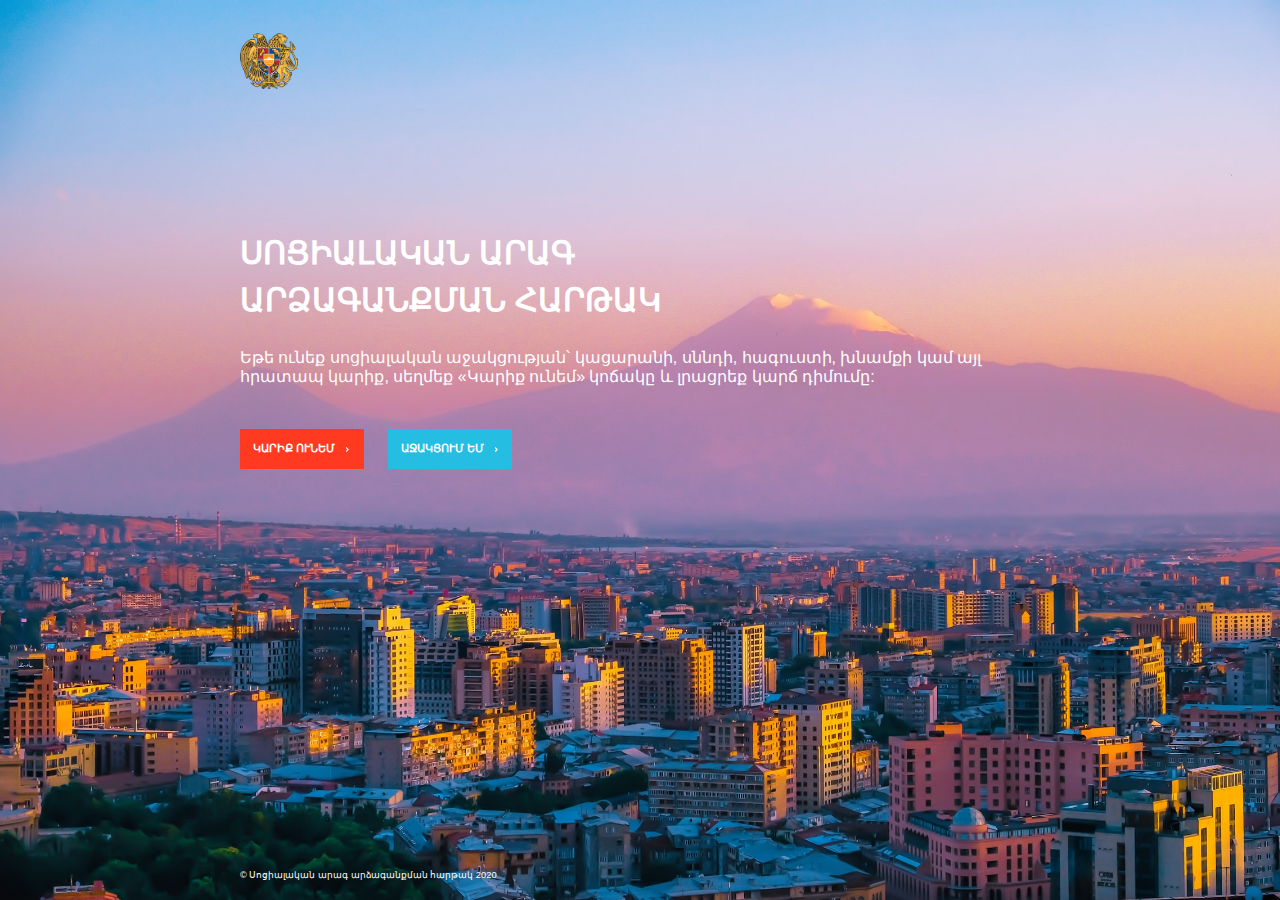
<file: pages/index.html>
<!DOCTYPE html>
<html lang="en">
<head>
    <meta charset="UTF-8">
    <meta name="viewport" content="width=device-width, initial-scale=1.0">
    <link rel="stylesheet" href="../styles/style.css">
    <link rel="stylesheet" href="../styles/media.css">
    <title>Document</title>
</head>
<body>


    <div class="HomeAllWrapper">
        <div class="container">
            <header>
                <img src="../images/Logo.png">
            </header>
            <div class="content">
                <h1><b>Սոցիալական արագ <br> արձագանքման հարթակ</b></h1>
                <p>Եթե ունեք սոցիալական աջակցության՝ կացարանի, սննդի, հագուստի, խնամքի կամ այլ հրատապ կարիք, սեղմեք «Կարիք ունեմ» կոճակը և լրացրեք կարճ դիմումը:</p>

                <div class="btns">
                    <a href="../pages/kariq.html">
                        <button class="kariq">
                            <b>Կարիք ունեմ</b>
                            <svg version="1.1" id="Capa_1" xmlns="http://www.w3.org/2000/svg" xmlns:xlink="http://www.w3.org/1999/xlink" x="0px" y="0px"
                                    viewBox="0 0 480 480" style="enable-background:new 0 0 480 480;" xml:space="preserve">
                                <g>
                                    <g>
                                        <path d="M363.324,228.672l-224-224c-4.608-4.576-11.424-5.92-17.44-3.456C115.9,3.68,111.996,9.536,111.996,16v118.08
                                            c0,4.384,1.824,8.608,4.992,11.616L216.7,240l-99.712,94.272c-3.168,3.04-4.992,7.232-4.992,11.648V464
                                            c0,6.464,3.904,12.32,9.888,14.784c1.984,0.8,4.064,1.216,6.112,1.216c4.16,0,8.256-1.632,11.328-4.672l224-224
                                            C369.564,245.056,369.564,234.944,363.324,228.672z"/>
                                    </g>
                                </g>
                                <g>
                                </g>
                                <g>
                                </g>
                                <g>
                                </g>
                                <g>
                                </g>
                                <g>
                                </g>
                                <g>
                                </g>
                                <g>
                                </g>
                                <g>
                                </g>
                                <g>
                                </g>
                                <g>
                                </g>
                                <g>
                                </g>
                                <g>
                                </g>
                                <g>
                                </g>
                                <g>
                                </g>
                                <g>
                                </g>
                            </svg>
                        </button>
                    </a>
    
                    <a href="../pages/ajakcum.html">
                        <button class="ajakc">
                            <b>Աջակցում եմ</b>
                            <svg version="1.1" id="Capa_1" xmlns="http://www.w3.org/2000/svg" xmlns:xlink="http://www.w3.org/1999/xlink" x="0px" y="0px"
                                viewBox="0 0 480 480" style="enable-background:new 0 0 480 480;" xml:space="preserve">
                            <g>
                                <g>
                                    <path d="M363.324,228.672l-224-224c-4.608-4.576-11.424-5.92-17.44-3.456C115.9,3.68,111.996,9.536,111.996,16v118.08
                                        c0,4.384,1.824,8.608,4.992,11.616L216.7,240l-99.712,94.272c-3.168,3.04-4.992,7.232-4.992,11.648V464
                                        c0,6.464,3.904,12.32,9.888,14.784c1.984,0.8,4.064,1.216,6.112,1.216c4.16,0,8.256-1.632,11.328-4.672l224-224
                                        C369.564,245.056,369.564,234.944,363.324,228.672z"/>
                                </g>
                            </g>
                            <g>
                            </g>
                            <g>
                            </g>
                            <g>
                            </g>
                            <g>
                            </g>
                            <g>
                            </g>
                            <g>
                            </g>
                            <g>
                            </g>
                            <g>
                            </g>
                            <g>
                            </g>
                            <g>
                            </g>
                            <g>
                            </g>
                            <g>
                            </g>
                            <g>
                            </g>
                            <g>
                            </g>
                            <g>
                            </g>
                            </svg>
                        </button>
                    </a>
                </div>

            </div>

            <footer>
                <p>© Սոցիալական արագ արձագանքման հարթակ 2020</p>
            </footer>
            
        </div>
    </div>

    
    <script src="../scripts/script.js"></script>
</body>
</html>
</file>
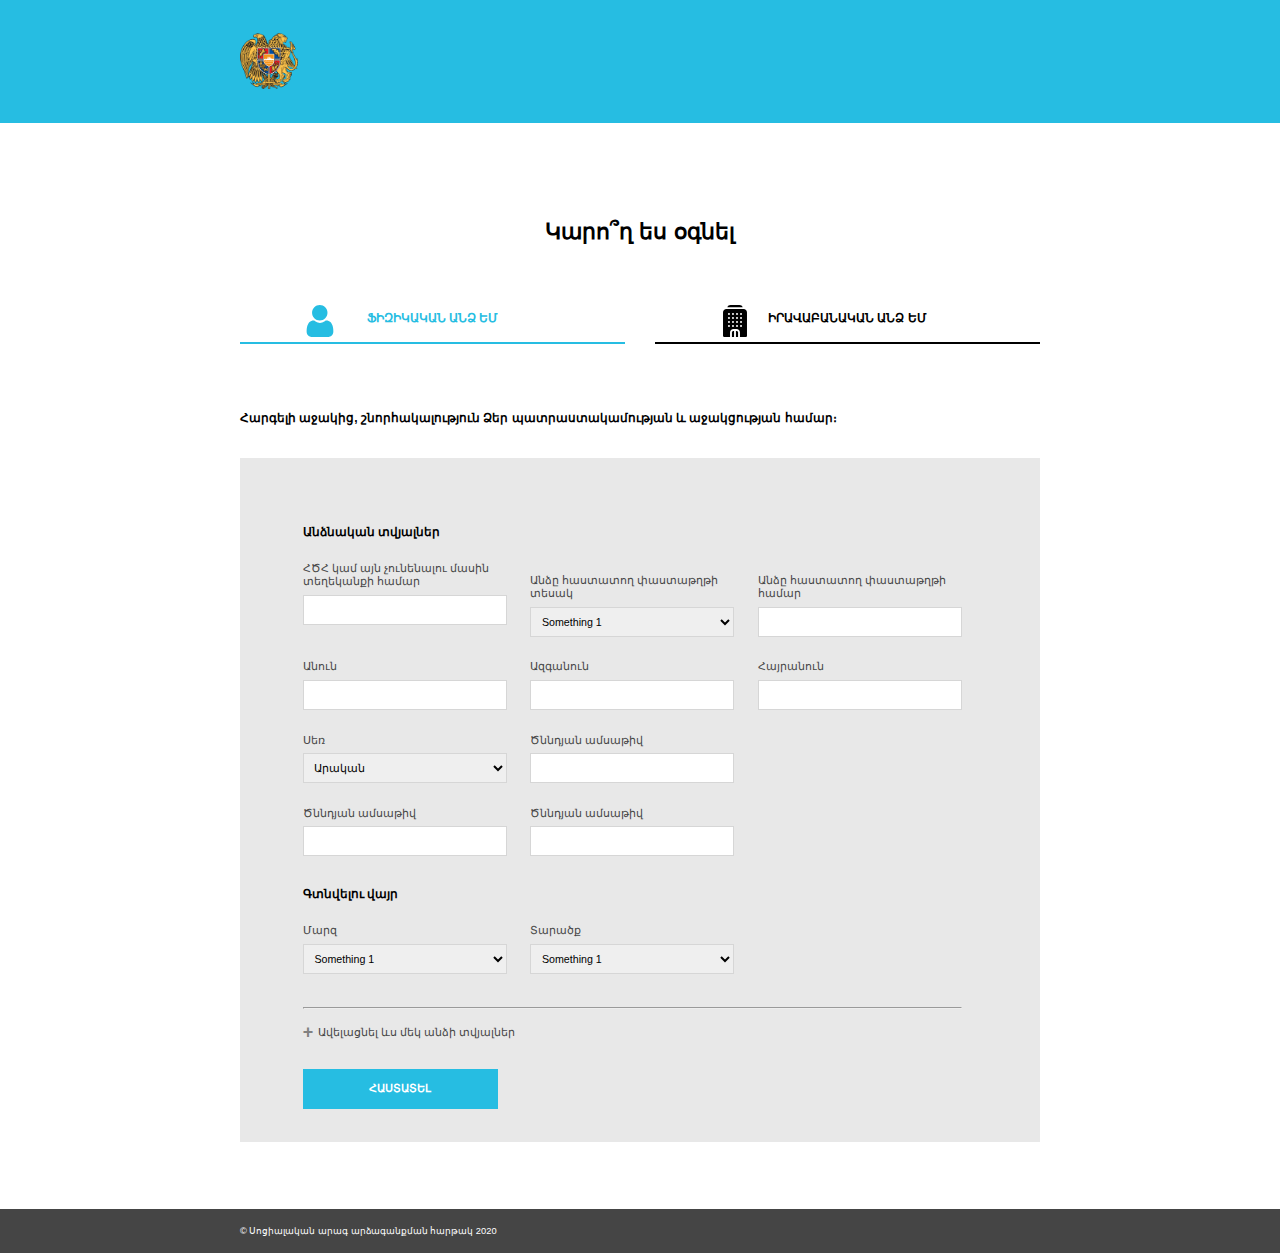
<file: pages/ajakcum.html>
<!DOCTYPE html>
<html lang="en">
<head>
    <meta charset="UTF-8">
    <meta name="viewport" content="width=device-width, initial-scale=1.0">
    <link rel="stylesheet" href="../styles/style.css">
    <link rel="stylesheet" href="../styles/media.css">
    <title>Document</title>
</head>
<body>
    
    <div class="kariqAllWrapper ajakcAllWrapper sameFooter">
        <header>
            <div class="container">
                <a href="../pages/index.html"><img src="../images/Logo.png"></a>
            </div>
        </header>

        <div class="form">
            <div class="container">
                <h1><b>Կարո՞ղ ես օգնել</b></h1>
                
                <div class="tabs">

                    <div class="tabs-header" onclick="fTabs(event)">
                        <div class="tab-h active" data-tab="0">
                            <div class="card">
                                <svg viewBox="-42 0 512 512.002" xmlns="http://www.w3.org/2000/svg">
                                    <path d="m210.351562 246.632812c33.882813 0 63.222657-12.152343 87.195313-36.128906 23.972656-23.972656 36.125-53.304687 36.125-87.191406 0-33.875-12.152344-63.210938-36.128906-87.191406-23.976563-23.96875-53.3125-36.121094-87.191407-36.121094-33.886718 0-63.21875 12.152344-87.191406 36.125s-36.128906 53.308594-36.128906 87.1875c0 33.886719 12.15625 63.222656 36.132812 87.195312 23.976563 23.96875 53.3125 36.125 87.1875 36.125zm0 0"/><path d="m426.128906 393.703125c-.691406-9.976563-2.089844-20.859375-4.148437-32.351563-2.078125-11.578124-4.753907-22.523437-7.957031-32.527343-3.308594-10.339844-7.808594-20.550781-13.371094-30.335938-5.773438-10.15625-12.554688-19-20.164063-26.277343-7.957031-7.613282-17.699219-13.734376-28.964843-18.199219-11.226563-4.441407-23.667969-6.691407-36.976563-6.691407-5.226563 0-10.28125 2.144532-20.042969 8.5-6.007812 3.917969-13.035156 8.449219-20.878906 13.460938-6.707031 4.273438-15.792969 8.277344-27.015625 11.902344-10.949219 3.542968-22.066406 5.339844-33.039063 5.339844-10.972656 0-22.085937-1.796876-33.046874-5.339844-11.210938-3.621094-20.296876-7.625-26.996094-11.898438-7.769532-4.964844-14.800782-9.496094-20.898438-13.46875-9.75-6.355468-14.808594-8.5-20.035156-8.5-13.3125 0-25.75 2.253906-36.972656 6.699219-11.257813 4.457031-21.003906 10.578125-28.96875 18.199219-7.605469 7.28125-14.390625 16.121094-20.15625 26.273437-5.558594 9.785157-10.058594 19.992188-13.371094 30.339844-3.199219 10.003906-5.875 20.945313-7.953125 32.523437-2.058594 11.476563-3.457031 22.363282-4.148437 32.363282-.679688 9.796875-1.023438 19.964844-1.023438 30.234375 0 26.726562 8.496094 48.363281 25.25 64.320312 16.546875 15.746094 38.441406 23.734375 65.066406 23.734375h246.53125c26.625 0 48.511719-7.984375 65.0625-23.734375 16.757813-15.945312 25.253906-37.585937 25.253906-64.324219-.003906-10.316406-.351562-20.492187-1.035156-30.242187zm0 0"/>
                                </svg>
                            </div>
                            Ֆիզիկական անձ եմ
                            <div class="line"></div>
                        </div>

                        <div class="tab-h" data-tab="1">
                            <div class="card">
                                <svg id="Capa_1" enable-background="new 0 0 512 512" height="512" viewBox="0 0 512 512" width="512" xmlns="http://www.w3.org/2000/svg"><path d="m328.302 0h-144.602c-23.023 0-42.787 14.183-51.041 34.267h246.686c-8.254-20.084-28.02-34.267-51.043-34.267z"/><path d="m392.567 64.267h-273.132c-30.42 0-55.168 24.748-55.168 55.167v377.566c0 8.284 6.717 15 15 15h97.467v-71.233c0-30.419 24.748-55.167 55.168-55.167h48.199c30.42 0 55.166 24.748 55.166 55.167v71.233h97.467c8.285 0 15-6.716 15-15v-377.566c-.001-30.419-24.747-55.167-55.167-55.167zm-222.359 282.673c-2.789 2.79-6.658 4.391-10.609 4.391-3.939 0-7.811-1.601-10.6-4.391-2.801-2.79-4.4-6.66-4.4-10.609 0-3.941 1.6-7.811 4.4-10.601 2.789-2.79 6.65-4.399 10.6-4.399 3.951 0 7.82 1.609 10.609 4.399 2.791 2.79 4.391 6.65 4.391 10.601 0 3.948-1.6 7.818-4.391 10.609zm0-64.27c-2.789 2.8-6.658 4.399-10.609 4.399-3.939 0-7.811-1.6-10.6-4.399-2.801-2.79-4.4-6.66-4.4-10.601 0-3.949 1.6-7.819 4.4-10.609 2.789-2.79 6.65-4.391 10.6-4.391 3.951 0 7.82 1.601 10.609 4.391 2.791 2.79 4.391 6.66 4.391 10.609 0 3.941-1.6 7.811-4.391 10.601zm0-64.261c-2.799 2.79-6.658 4.391-10.609 4.391-3.939 0-7.811-1.601-10.6-4.391-2.801-2.789-4.4-6.659-4.4-10.609s1.6-7.82 4.4-10.61c2.789-2.79 6.66-4.39 10.6-4.39 3.951 0 7.811 1.6 10.609 4.39 2.791 2.79 4.391 6.66 4.391 10.61s-1.6 7.82-4.391 10.609zm0-64.269c-2.789 2.79-6.658 4.39-10.609 4.39-3.939 0-7.811-1.6-10.609-4.39-2.791-2.79-4.391-6.66-4.391-10.61 0-3.949 1.6-7.81 4.391-10.6 2.799-2.8 6.66-4.4 10.609-4.4 3.951 0 7.82 1.601 10.609 4.4 2.791 2.79 4.391 6.65 4.391 10.6s-1.6 7.82-4.391 10.61zm64.262 192.8c-2.791 2.79-6.66 4.391-10.602 4.391-3.949 0-7.818-1.601-10.609-4.391-2.789-2.79-4.391-6.66-4.391-10.609 0-3.95 1.602-7.811 4.391-10.601 2.791-2.79 6.66-4.399 10.609-4.399 3.951 0 7.811 1.609 10.602 4.399 2.799 2.79 4.398 6.65 4.398 10.601 0 3.948-1.599 7.818-4.398 10.609zm.01-64.27c-2.801 2.8-6.66 4.399-10.611 4.399-3.949 0-7.809-1.6-10.609-4.399-2.789-2.79-4.391-6.66-4.391-10.601 0-3.949 1.602-7.819 4.391-10.609 2.801-2.79 6.66-4.391 10.609-4.391 3.951 0 7.811 1.601 10.611 4.391 2.789 2.79 4.389 6.66 4.389 10.609-.001 3.951-1.6 7.811-4.389 10.601zm0-64.261c-2.801 2.79-6.66 4.391-10.611 4.391-3.949 0-7.809-1.601-10.609-4.391-2.789-2.789-4.391-6.659-4.391-10.609s1.602-7.82 4.391-10.61c2.801-2.79 6.66-4.39 10.609-4.39 3.941 0 7.811 1.6 10.611 4.39 2.789 2.79 4.389 6.66 4.389 10.61-.001 3.95-1.6 7.82-4.389 10.609zm0-64.269c-2.801 2.79-6.66 4.39-10.611 4.39-3.949 0-7.818-1.6-10.609-4.39-2.789-2.79-4.391-6.66-4.391-10.61 0-3.949 1.602-7.81 4.391-10.6 2.791-2.8 6.66-4.4 10.609-4.4 3.951 0 7.82 1.601 10.611 4.4 2.789 2.79 4.389 6.66 4.389 10.6-.001 3.95-1.6 7.81-4.389 10.61zm64.259 192.8c-2.791 2.79-6.66 4.391-10.611 4.391-3.939 0-7.809-1.601-10.6-4.391-2.789-2.79-4.389-6.66-4.389-10.609 0-3.95 1.6-7.811 4.389-10.601 2.791-2.79 6.66-4.399 10.6-4.399 3.951 0 7.82 1.609 10.611 4.399 2.799 2.79 4.4 6.66 4.4 10.601.001 3.948-1.601 7.818-4.4 10.609zm0-64.27c-2.791 2.8-6.66 4.399-10.611 4.399-3.939 0-7.809-1.6-10.6-4.399-2.789-2.79-4.389-6.66-4.389-10.601 0-3.949 1.6-7.819 4.389-10.609 2.791-2.79 6.66-4.391 10.6-4.391 3.951 0 7.82 1.601 10.611 4.391 2.799 2.79 4.4 6.66 4.4 10.609.001 3.941-1.601 7.811-4.4 10.601zm-25.599-74.87c0-3.95 1.6-7.82 4.389-10.61 2.791-2.79 6.66-4.39 10.611-4.39 3.939 0 7.809 1.6 10.6 4.39 2.789 2.79 4.389 6.66 4.389 10.61s-1.6 7.82-4.389 10.609c-2.791 2.79-6.66 4.391-10.6 4.391-3.951 0-7.82-1.601-10.611-4.391-2.79-2.789-4.389-6.659-4.389-10.609zm25.599-53.66c-2.791 2.79-6.65 4.39-10.6 4.39-3.951 0-7.82-1.6-10.611-4.39-2.789-2.79-4.389-6.66-4.389-10.61 0-3.949 1.6-7.81 4.389-10.6 2.791-2.8 6.66-4.4 10.611-4.4 3.949 0 7.809 1.601 10.6 4.4 2.789 2.79 4.4 6.65 4.4 10.6.001 3.95-1.611 7.82-4.4 10.61zm64.27 192.8c-2.789 2.79-6.66 4.391-10.609 4.391-3.941 0-7.811-1.601-10.6-4.391-2.801-2.79-4.4-6.66-4.4-10.609 0-3.941 1.6-7.811 4.4-10.601 2.789-2.79 6.648-4.399 10.6-4.399 3.949 0 7.82 1.609 10.609 4.399 2.791 2.79 4.391 6.65 4.391 10.601-.001 3.948-1.6 7.818-4.391 10.609zm0-64.27c-2.789 2.8-6.66 4.399-10.609 4.399-3.951 0-7.811-1.6-10.6-4.399-2.801-2.79-4.4-6.66-4.4-10.601 0-3.949 1.6-7.819 4.4-10.609 2.789-2.79 6.648-4.391 10.6-4.391 3.949 0 7.82 1.601 10.609 4.391 2.791 2.79 4.391 6.66 4.391 10.609-.001 3.941-1.6 7.811-4.391 10.601zm0-64.261c-2.801 2.79-6.66 4.391-10.609 4.391-3.941 0-7.811-1.601-10.6-4.391-2.801-2.789-4.4-6.659-4.4-10.609s1.6-7.82 4.4-10.61c2.789-2.79 6.658-4.39 10.6-4.39 3.949 0 7.809 1.6 10.609 4.39 2.791 2.79 4.391 6.66 4.391 10.61-.001 3.95-1.6 7.82-4.391 10.609zm0-64.269c-2.801 2.79-6.66 4.39-10.609 4.39-3.951 0-7.811-1.6-10.6-4.39-2.801-2.79-4.4-6.66-4.4-10.61 0-3.949 1.6-7.81 4.4-10.6 2.789-2.8 6.648-4.4 10.6-4.4 3.949 0 7.82 1.601 10.609 4.4 2.791 2.79 4.391 6.65 4.391 10.6-.001 3.95-1.6 7.82-4.391 10.61z"/><path d="m280.101 415.6h-9.1v96.4h34.266v-71.233c0-13.877-11.289-25.167-25.166-25.167z"/>
                                    <path d="m206.733 440.767v71.233h34.268v-96.4h-9.1c-13.877 0-25.168 11.29-25.168 25.167z"/>
                                </svg>
                            </div>
                            իրավաբանական անձ եմ
                            <div class="line"></div>
                        </div>
                    </div>

                    <p class="some_text">Հարգելի աջակից, շնորհակալություն Ձեր պատրաստակամության և աջակցության համար։</p>

                    <div class="tabs-body">

                        <div class="tab-b" style="display: block;">
                            <form action="">
                                <div class="form_all_data form_all_data_one">
                                    <h2>Անձնական տվյալներ</h2>
                                    <div class="form_data">
                                        <div class="block">
                                            <p>ՀԾՀ կամ այն չունենալու մասին տեղեկանքի համար</p>
                                            <input>
                                        </div>
                                        <div class="block mt">
                                            <p>Անձը հաստատող փաստաթղթի տեսակ</p>
                                            <select>
                                                <option>Something 1</option>
                                                <option>Something 2</option>
                                                <option>Something 3</option>
                                                <option>Something 4</option>
                                            </select>
                                        </div>
                                        <div class="block mt">
                                            <p>Անձը հաստատող փաստաթղթի համար</p>
                                            <input>
                                        </div>
                                        <div class="block">
                                            <p>Անուն</p>
                                            <input>
                                        </div>
                                        <div class="block">
                                            <p>Ազգանուն</p>
                                            <input>
                                        </div>
                                        <div class="block">
                                            <p>Հայրանուն</p>
                                            <input>
                                        </div>
                                        <div class="block">
                                            <p>Սեռ</p>
                                            <select>
                                                <option>Արական</option>
                                                <option>Իգական</option>
                                            </select>
                                        </div>
                                        <div class="block">
                                            <p>Ծննդյան ամսաթիվ</p>
                                            <input>
                                        </div>
                                        <div class="block"></div>
                                        <div class="block">
                                            <p>Ծննդյան ամսաթիվ</p>
                                            <input>
                                        </div>
                                        <div class="block">
                                            <p>Ծննդյան ամսաթիվ</p>
                                            <input>
                                        </div>
                                    </div>

                                    <h2 class="vayr">Գտնվելու վայր</h2>
                                    <div class="form_data">
                                        <div class="block">
                                            <p>Մարզ</p>
                                            <select>
                                                <option>Something 1</option>
                                                <option>Something 2</option>
                                                <option>Something 3</option>
                                                <option>Something 4</option>
                                            </select>
                                        </div>
                                        <div class="block">
                                            <p>Տարածք</p>
                                            <select>
                                                <option>Something 1</option>
                                                <option>Something 2</option>
                                                <option>Something 3</option>
                                                <option>Something 4</option>
                                            </select>
                                        </div>
                                    </div>
                                    <hr id="hr" style="margin-top: 2.6vw;">
                                </div>
                                <div class="add_person" onclick="add(1)">
                                    <div class="plus">+</div>
                                    <p>Ավելացնել ևս մեկ անձի տվյալներ</p>
                                </div>

                                <div>
                                    <button class="subBtn" type="submit">հաստատել</button>
                                </div>
                            </form>
                        </div>
                        
                        <div class="tab-b">
                            <form action="">
                                <div class="form_all_data">
                                    <h2>Անձնական տվյալներ</h2>
                                    <div class="form_data form_data2">
                                        <div class="block">
                                            <p>ՀՎՀՀ</p>
                                            <input>
                                        </div>
                                        <div class="block">
                                            <p>Կազմակերպության տեսակ</p>
                                            <select>
                                                <option>Something 1</option>
                                                <option>Something 2</option>
                                                <option>Something 3</option>
                                                <option>Something 4</option>
                                            </select>
                                        </div>
                                       <div class="block">
                                            <p>Կազմակերպության անվանում</p>
                                            <input>
                                        </div>
                                        <div class="block">
                                            <p>Ղեկավարի անուն</p>
                                            <input>
                                        </div>
                                        <div class="block">
                                            <p>Ղեկավարի ազգանուն</p>
                                            <input>
                                        </div>
                                        <div class="block"></div>
                                        <div class="block">
                                            <p>Գործունեության հասցե</p>
                                            <input>
                                        </div>
                                        <div class="block">
                                            <p>Իրավաբանական հասցե</p>
                                            <input>
                                        </div>
                                        <div class="block"></div>
                                        <div class="block">
                                            <p>Էլ-փոստի հասցե</p>
                                            <input type="text">
                                        </div>
                                        <div class="block">
                                            <p>Հեռախոսահամար</p>
                                            <input>
                                        </div>
                                       <div class="block"></div>
                                    </div>

                                    <h2 class="vayr">Գտնվելու վայր</h2>
                                    <div class="form_data">
                                        <div class="block">
                                            <p>Մարզ</p>
                                            <select>
                                                <option>Something 1</option>
                                                <option>Something 2</option>
                                                <option>Something 3</option>
                                                <option>Something 4</option>
                                            </select>
                                        </div>
                                        <div class="block">
                                            <p>Տարածք</p>
                                            <select>
                                                <option>Something 1</option>
                                                <option>Something 2</option>
                                                <option>Something 3</option>
                                                <option>Something 4</option>
                                            </select>
                                        </div>
                                    </div>
                                    <hr id="hr" style="margin-top: 2.6vw;">
                                </div>
                                <div>
                                    <button class="subBtn" type="submit">հաստատել</button>
                                </div>
                            </form>
                        </div>
                    </div>
                </div>
            </div>
        </div>

        <footer>
            <div class="container">
                <p>© Սոցիալական արագ արձագանքման հարթակ 2020</p>
            </div>
        </footer>

    </div>

    <script src="../scripts/script.js"></script>

    <script>
        let count = 2
        function add(params) {
        if(params == 1){

                let form_data = document.querySelectorAll('.form_all_data_one')
                let clone = form_data[form_data.length-1].cloneNode(true)
                clone.childNodes[1].innerHTML = `${count}-րդ անձի անձնական տվյալներ`
                form_data[form_data.length-1].after(clone)
                count+=1
                console.log('some');
            }
        }
    </script>
</body>
</html>
</file>
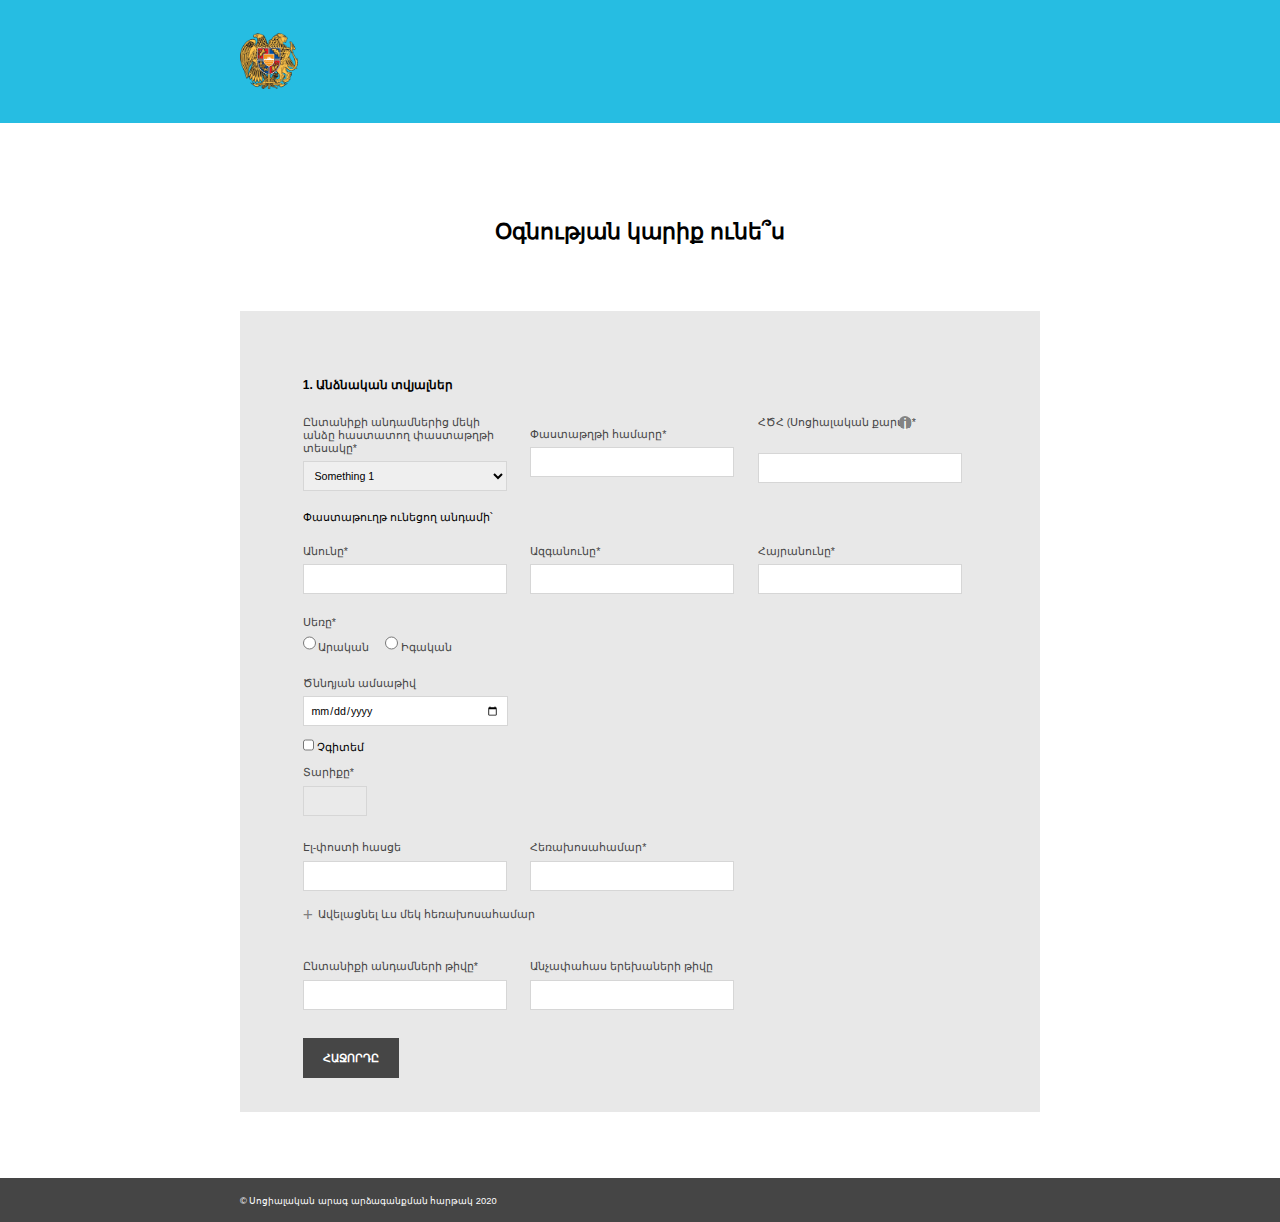
<file: pages/kariq.html>
<!DOCTYPE html>
<html lang="en">
<head>
    <meta charset="UTF-8">
    <meta name="viewport" content="width=device-width, initial-scale=1.0">
    <link rel="stylesheet" href="../styles/style.css">
    <link rel="stylesheet" href="../styles/media.css">
    <title>Document</title>
</head>
<body>
    <div class="kariqAllWrapper sameFooter">
        <header>
            <div class="container">
                <a href="../pages/index.html"><img src="../images/Logo.png"></a>
            </div>
        </header>

        <div class="form">
            <div class="container">
                <h1><b>Օգնության կարիք ունե՞ս</b></h1>
                

                <form id="regForm" action="">

                  <!-- One "tab" for each step in the form: -->
                  <div class="tab">
                    <h2>1. Անձնական տվյալներ</h2>
                    <div class="form_data">
                      <div class="block">
                        <p>Ընտանիքի անդամներից մեկի անձը հաստատող փաստաթղթի տեսակը*</p>
                        <select>
                            <option>Something 1</option>
                            <option>Something 2</option>
                            <option>Something 3</option>
                            <option>Something 4</option>
                        </select>
                      </div>
                      <div class="block mt">
                          <p>Փաստաթղթի համարը*</p>
                          <input>
                      </div>
                      <div class="block">
                          <p>ՀԾՀ (Սոցիալական քարտ)*</p>
                          <div class="information">i
                            <div class="information_hide">
                              Հանրային ծառայությունների համարանիշ
                              <div class="erankyun"></div>
                            </div>
  
                          </div>
                          <input>
                      </div>
                    </div>
                    <p class="pastatuxt_p" style="color: black;">Փաստաթուղթ ունեցող անդամի՝</p>
                    <div class="form_data" style="margin-top: 1.57vw;">
                      <div class="block">
                          <p>Անունը*</p>
                          <input>
                      </div>
                      <div class="block">
                          <p>Ազգանունը*</p>
                          <input>
                      </div>
                      <div class="block">
                          <p>Հայրանունը*</p>
                          <input>
                      </div>
                    </div>

                    <p class="radio_btns_p" style="margin-top: 1.7vw; margin-bottom: -0.5vw;">Սեռը*</p>

                    <p class="radio_btns">  
                      <input type="radio" id="male" name="gender">
                      <label for="male">Արական</label>
                      <input type="radio" id="female" name="gender">
                      <label for="female">Իգական</label>
                    </p>
                    
                    <p style="margin-top: 1.8vw; margin-bottom: 0.5vw;">Ծննդյան ամսաթիվ</p>
                    <div class="date">
                      <input type="date" lang="en" style="margin-bottom: 1vw;">
                      <p style="color: black;">
                        <input onclick="block_fun(event, 1)" class="tariq_block_input" type="checkbox" id="check"> 
                        <label for="check">Չգիտեմ</label>
                      </p>
                      <p class="tariq_p" style="margin-top: 1vw; margin-bottom: 0.5vw;">Տարիքը*</p>
                      <input class="tariq_block" disabled>
                    </div>

                    <div class="form_data form_data_phone" style="margin-top: 2vw;">
                      <div class="block add_phone">
                        <p>Էլ-փոստի հասցե</p>
                        <input>
                      </div>
                      <div class="block add_phone">
                        <p>Հեռախոսահամար*</p>
                        <input>
                      </div>
                      <div class="block"></div>
                    </div>

                    <div class="add_person" onclick="add_phone()">
                      <div class="plus" style="font-weight: bold;">+</div>
                      <p>Ավելացնել ևս մեկ հեռախոսահամար</p>
                    </div>

                    <div class="form_data" style="margin-top: 3vw;">
                      <div class="block">
                        <p>Ընտանիքի անդամների թիվը*</p>
                        <input>
                      </div>
                      <div class="block">
                        <p>Անչափահաս երեխաների թիվը</p>
                        <input>
                      </div>
                    </div>

                  </div>
                  
                  <div class="tab">
                    <div class="container_for_secTab">
                      <h2>2. Տեղագրություն</h2>

                      <p class="first_tab_chbx" style="margin-top: 2.5vw; margin-bottom: 1.3vw;">Կա՞ արդյոք ընտանիքում հետևյալ խմբերից որևէ մեկը</p>

                      <div class="checkboxes checkmb">
                        <p>
                          <input id="1" type="checkbox">
                          <label for="1">պահեստազորային</label>
                        </p>
                        <p>
                          <input id="2" type="checkbox">
                          <label for="2">կամավոր</label>
                        </p>
                        <p>
                          <input id="3" type="checkbox">
                          <label for="3">զորակոչիկ/զինծառայողներ</label>
                        </p>
                        <p>
                          <input id="4" type="checkbox">
                          <label for="4">ռազմական գործողությունների հետևանքով վիրավորված անձ</label>
                        </p>
                        <p>
                          <input id="5" type="checkbox">
                          <label for="5">ռազմական գործողությունների հետևանքով զոհված անձ</label>
                        </p>
                        <p>
                          <input id="6" type="checkbox">
                          <label for="6">կենսաթոշակառու</label>
                        </p>
                        <p>
                          <input id="7" type="checkbox">
                          <label for="7">մինչև 5 տարեկան երեխա</label>
                        </p>
                        <p>
                          <input id="8" type="checkbox">
                          <label for="8">5-18 տարեկան երեխա</label>
                        </p>
                        <p>
                          <input id="9" type="checkbox">
                          <label for="9">հղի կին</label>
                        </p>
                        <p>
                          <input id="10" type="checkbox">
                          <label for="10">ֆիզիկական հաշմանդամություն ունեցող</label>
                        </p>
                        <p>
                          <input id="11" type="checkbox">
                          <label for="11">հոգեկան հաշմանդամություն ունեցող</label>
                        </p>
                        <p>
                          <input id="12" type="checkbox">
                          <label for="12">մտավոր հաշմանդամություն ունեցող</label>
                        </p>
                        <p>
                          <input id="13" type="checkbox">
                          <label for="13">զգայական հաշմանդամություն ունեցող</label>
                        </p>
                      </div>

                      <div class="form_data">
                        <p id="mobile_top">Որտե՞ղ եք Դուք/Ձեր ընտանիքի ներկայումս բնակվում*</p>
                        <select>
                          <option>Something 1</option>
                          <option>Something 2</option>
                          <option>Something 3</option>
                          <option>Something 4</option>
                        </select>

                        <div class="block">
                          <div class="section">
                            <p>Տվյալ կացարանում բնակվելու բնակվելու թույլատրված ժամկետը*</p>
                            <input>
                          </div>

                          <div class="section mt">
                            <p>Ժամկետը* </p>
                            <input type="date" lang="en" style="margin-bottom: 1vw;">
                          </div>
                        </div>

                        <p style="margin-top: 2.5vw; margin-bottom: 1.3vw;">Առկա՞ են արդյոք կացարանում հետևյալ հարմարությունները</p>

                        <div class="checkboxes">
                          <p>
                            <input id="21" type="checkbox">
                            <label for="21">հոսող ջուր</label>
                          </p>
                          <p>
                            <input id="22" type="checkbox">
                            <label for="22">սանհանգույց</label>
                          </p>
                          <p>
                            <input id="23" type="checkbox">
                            <label for="23">լոգարան</label>
                          </p>
                          <p>
                            <input id="24" type="checkbox">
                            <label for="24">ջեռուցում</label>
                          </p>
                          <p>
                            <input id="25" type="checkbox">
                            <label for="25">էլեկտրամատակարարում</label>
                          </p>
                          <p>
                            <input id="26" type="checkbox">
                            <label for="26">գազամատակարարում</label>
                          </p>
                          <p>
                            <input id="27" type="checkbox">
                            <label for="27">սառնարան</label>
                          </p>
                          <p>
                            <input id="28" type="checkbox">
                            <label for="28">խոհանոց/սննդի պատրաստման հարմարություններ</label>
                          </p>
                        </div>

                        <p class="tabTwo_selects" style="color: black; margin-top: 2.5vw; margin-bottom: 0vw;">Կացարանի հասցեն՝</p>

                        <div class="block">
                          <div class="section">
                            <p>Մարզը*</p>
                            <select>
                              <option>Something 1</option>
                              <option>Something 2</option>
                              <option>Something 3</option>
                              <option>Something 4</option>
                            </select>
                          </div>

                          <div class="section">
                            <p>Ժամկետը* </p>
                            <select>
                              <option>Something 1</option>
                              <option>Something 2</option>
                              <option>Something 3</option>
                              <option>Something 4</option>
                            </select>
                          </div>
                        </div>

                        <p class="tabTwo_hascen">Հասցեն (ճշգրիտ հասցեն թույլ կտա ավելի հեշտ տրամադրել հնարավոր աջակցությունը)</p>
                        <input type="text">
                      
                      </div>
                    </div>
                  </div>
                  
                  <div class="tab">
                    <h2>3. Օգնություն</h2>
                    <p style="margin-bottom: 1vw; margin-top: 2vw;">Կարիքի տեսակները</p>

                    <div class="checkboxes">

                      <div>
                        <p>
                          <input onclick="hide(event)" id="31" type="checkbox">
                          <label for="31">Կացարան</label>
                        </p>

                        <div class="hidden_block">
                          <p style="margin-top: 1vw; margin-bottom: 0.5vw;">Քանի հոգու համար</p>
                          <input class="persCount_block">
                        </div>
                      </div>

                      <div>
                        <p>
                          <input onclick="hide(event)" id="32" type="checkbox">
                          <label for="32">Սնունդ</label>
  
                          <div class="hidden_block">
                            <div class="checkboxes">
                              <div>
                                <p>
                                  <input onclick="hide(event)" id="32point1" class="pointsOne" type="checkbox" >
                                  <label for="32point1">չոր սննդամթերք, որը կարելի է եփելու</label>
    
                                  <div class="hidden_block">
                                    <div class="form_data">
                                      <div class="block">
                                        <p>Քանի հոգու համար</p>
                                        <input>
                                      </div>
                                    </div>
                                  </div>
                                </p>
                              </div>

                              <div>
                                <p>
                                  <input onclick="hide(event)" id="32point2" class="pointsOne" type="checkbox">
                                  <label for="32point2">պատրաստի սնունդ, որը կարիք չկա եփելու</label>
    
                                  <div class="hidden_block">
                                    <div class="form_data">
                                      <div class="block">
                                        <p>Քանի հոգու համար</p>
                                        <input>
                                      </div>
                                    </div>
                                  </div>
                                </p>
                              </div>

                              <div>
                                <p>
                                  <input onclick="hide(event)" id="32point3" class="pointsOne" type="checkbox">
                                  <label for="32point3">մանկան սնունդ (մինչև 2 տարեկան)</label>
    
                                  <div class="hidden_block">
                                    <div class="form_data">
                                      <div class="block">
                                        <p>Քանի հոգու համար</p>
                                        <input>
                                      </div>
                                    </div>
                                  </div>
                                </p>
                              </div>

                            </div>
                          </div>
                        </p>
                      </div>

                      <div>
                        <p>
                          <input onclick="hide(event)" id="33" type="checkbox">
                          <label for="33">Բժշկական ծառայություններ</label>
  
                          
                          <div class="hidden_block">
                            <div class="checkboxes">
                              <p>
                                <input id="33point1" type="checkbox" class="pointsTwo">
                                <label for="33point1">հրատապ բուժօգնություն</label>
                              </p>
                              <p>
                                <input id="33point2" type="checkbox" class="pointsTwo">
                                <label for="33point2">բժշկական վերականգնում </label>
                              </p>
                              <p>
                                <input id="33point3" type="checkbox" class="pointsTwo">
                                <label for="33point3">ՔՈՎԻԴ-ի թեստ կամ բուժում</label>
                              </p>
                            </div>
                          </div>
                        </p>
                      </div>

                      <div>
                        <p>
                          <input onclick="hide(event)" id="35" type="checkbox">
                          <label for="35">Աջակցող միջոցներ (պրոթեզաօրթոպեդիկ պարագաներ)</label>
  
                          <div class="hidden_block">
                            <div class="checkboxes">
                              <div>
                                <p>
                                  <input onclick="hide(event)" id="34point1" type="checkbox" class="pointsThree">
                                  <label for="34point1">Պրոթեզ</label>
    
                                  <div class="hidden_block">
                                    <div class="form_data">
                                      <div class="block">
                                        <div class="section">
                                          <p>Քանի հոգու համար</p>
                                          <input>
                                        </div>
                                      </div>
    
                                      <div class="block">
                                        <div class="section">
                                          <p>Տարիքային խումբ</p>
                                          <select>
                                            <option>Something 1</option>
                                            <option>Something 2</option>
                                            <option>Something 3</option>
                                            <option>Something 4</option>
                                          </select>
                                        </div>
                                      </div>
                                    </div>
                                  </div>
                                </p>
                              </div>

                              <div>
                                <p>
                                  <input onclick="hide(event)" id="34point2" type="checkbox" class="pointsThree">
                                  <label for="34point2">Օրթեզ</label>
    
                                  <div class="hidden_block">
                                    <div class="form_data">
                                      <div class="block">
                                        <div class="section">
                                          <p>Քանի հոգու համար</p>
                                          <input>
                                        </div>
                                      </div>
    
                                      <div class="block">
                                        <div class="section">
                                          <p>Տարիքային խումբ</p>
                                          <select>
                                            <option>Something 1</option>
                                            <option>Something 2</option>
                                            <option>Something 3</option>
                                            <option>Something 4</option>
                                          </select>
                                        </div>
                                      </div>
                                    </div>
                                  </div>
                                </p>
                              </div>

                              <div>
                                <p>
                                  <input onclick="hide(event)" id="34point3" type="checkbox" class="pointsThree">
                                  <label for="34point3">Սեղմիրան</label>
    
                                  <div class="hidden_block">
                                    <div class="form_data">
                                      <div class="block">
                                        <div class="section">
                                          <p>Քանի հոգու համար</p>
                                          <input>
                                        </div>
                                      </div>
    
                                      <div class="block">
                                        <div class="section">
                                          <p>Տարիքային խումբ</p>
                                          <select>
                                            <option>Something 1</option>
                                            <option>Something 2</option>
                                            <option>Something 3</option>
                                            <option>Something 4</option>
                                          </select>
                                        </div>
                                      </div>
                                    </div>
                                  </div>
                                </p>
                              </div>

                              <div>
                                <p>
                                  <input onclick="hide(event)" id="34point4" type="checkbox" class="pointsThree">
                                  <label for="34point4">Կոշիկ</label>
    
                                  <div class="hidden_block">
                                    <div class="form_data">
                                      <div class="block">
                                        <div class="section">
                                          <p>Քանի հոգու համար</p>
                                          <input>
                                        </div>
                                      </div>
    
                                      <div class="block">
                                        <div class="section">
                                          <p>Տարիքային խումբ</p>
                                          <select>
                                            <option>Something 1</option>
                                            <option>Something 2</option>
                                            <option>Something 3</option>
                                            <option>Something 4</option>
                                          </select>
                                        </div>
                                      </div>
                                    </div>
                                  </div>
                                </p>
                              </div>

                              <div>
                                <p>
                                  <input onclick="hide(event)" id="34point5" type="checkbox" class="pointsThree">
                                  <label for="34point5">Աղեկապ</label>
    
                                  <div class="hidden_block">
                                    <div class="form_data">
                                      <div class="block">
                                        <div class="section">
                                          <p>Քանի հոգու համար</p>
                                          <input>
                                        </div>
                                      </div>
    
                                      <div class="block">
                                        <div class="section">
                                          <p>Տարիքային խումբ</p>
                                          <select>
                                            <option>Something 1</option>
                                            <option>Something 2</option>
                                            <option>Something 3</option>
                                            <option>Something 4</option>
                                          </select>
                                        </div>
                                      </div>
                                    </div>
                                  </div>
                                </p>
                              </div>

                              <div>
                                <p>
                                  <input onclick="hide(event)" id="34point6" type="checkbox" class="pointsThree">
                                  <label for="34point6">Ռեկլինատոր</label>
    
                                  <div class="hidden_block">
                                    <div class="form_data">
                                      <div class="block">
                                        <div class="section">
                                          <p>Քանի հոգու համար</p>
                                          <input>
                                        </div>
                                      </div>
    
                                      <div class="block">
                                        <div class="section">
                                          <p>Տարիքային խումբ</p>
                                          <select>
                                            <option>Something 1</option>
                                            <option>Something 2</option>
                                            <option>Something 3</option>
                                            <option>Something 4</option>
                                          </select>
                                        </div>
                                      </div>
                                    </div>
                                  </div>
                                </p>
                              </div>

                              <div>
                                <p>
                                  <input onclick="hide(event)" id="34point7" type="checkbox" class="pointsThree">
                                  <label for="34point7">Գուլպա</label>
    
                                  <div class="hidden_block">
                                    <div class="form_data">
                                      <div class="block">
                                        <div class="section">
                                          <p>Քանի հոգու համար</p>
                                          <input>
                                        </div>
                                      </div>
    
                                      <div class="block">
                                        <div class="section">
                                          <p>Տարիքային խումբ</p>
                                          <select>
                                            <option>Something 1</option>
                                            <option>Something 2</option>
                                            <option>Something 3</option>
                                            <option>Something 4</option>
                                          </select>
                                        </div>
                                      </div>
                                    </div>
                                  </div>
                                </p>
                              </div>

                              <div>
                                <p>
                                  <input onclick="hide(event)" id="34point8" type="checkbox" class="pointsThree">
                                  <label for="34point8">Ծնկակալ</label>
    
                                  <div class="hidden_block">
                                    <div class="form_data">
                                      <div class="block">
                                        <div class="section">
                                          <p>Քանի հոգու համար</p>
                                          <input>
                                        </div>
                                      </div>
    
                                      <div class="block">
                                        <div class="section">
                                          <p>Տարիքային խումբ</p>
                                          <select>
                                            <option>Something 1</option>
                                            <option>Something 2</option>
                                            <option>Something 3</option>
                                            <option>Something 4</option>
                                          </select>
                                        </div>
                                      </div>
                                    </div>
                                  </div>
                                </p>
                              </div>

                              <div>
                                <p>
                                  <input onclick="hide(event)" id="34point9" type="checkbox" class="pointsThree">
                                  <label for="34point9">Կրծքագեղձի պրոթեզ</label>
    
                                  <div class="hidden_block">
                                    <div class="form_data">
                                      <div class="block">
                                        <div class="section">
                                          <p>Քանի հոգու համար</p>
                                          <input>
                                        </div>
                                      </div>
    
                                      <div class="block">
                                        <div class="section">
                                          <p>Տարիքային խումբ</p>
                                          <select>
                                            <option>Something 1</option>
                                            <option>Something 2</option>
                                            <option>Something 3</option>
                                            <option>Something 4</option>
                                          </select>
                                        </div>
                                      </div>
                                    </div>
                                  </div>
                                </p>
                              </div>

                              <div>
                                <p>
                                  <input onclick="hide(event)" id="34point91" type="checkbox" class="pointsThree">
                                  <label for="34point91">Սուպինատոր</label>
    
                                  <div class="hidden_block">
                                    <div class="form_data">
                                      <div class="block">
                                        <div class="section">
                                          <p>Քանի հոգու համար</p>
                                          <input>
                                        </div>
                                      </div>
    
                                      <div class="block">
                                        <div class="section">
                                          <p>Տարիքային խումբ</p>
                                          <select>
                                            <option>Something 1</option>
                                            <option>Something 2</option>
                                            <option>Something 3</option>
                                            <option>Something 4</option>
                                          </select>
                                        </div>
                                      </div>
                                    </div>
                                  </div>
                                </p>
                              </div>

                              <div>
                                <p>
                                  <input onclick="hide(event)" id="34point92" type="checkbox" class="pointsThree">
                                  <label for="34point92">Ակնագնդի պրոթեզ</label>
    
                                  <div class="hidden_block">
                                    <div class="form_data">
                                      <div class="block">
                                        <div class="section">
                                          <p>Քանի հոգու համար</p>
                                          <input>
                                        </div>
                                      </div>
    
                                      <div class="block">
                                        <div class="section">
                                          <p>Տարիքային խումբ</p>
                                          <select>
                                            <option>Something 1</option>
                                            <option>Something 2</option>
                                            <option>Something 3</option>
                                            <option>Something 4</option>
                                          </select>
                                        </div>
                                      </div>
                                    </div>
                                  </div>
                                </p>
                              </div>

                              <div>
                                <p>
                                  <input onclick="hide(event)" id="34point93" type="checkbox" class="pointsThree">
                                  <label for="34point93">Անվասայլակ</label>
    
                                  <div class="hidden_block">
                                    <div class="form_data">
                                      <div class="block">
                                        <div class="section">
                                          <p>Քանի հոգու համար</p>
                                          <input>
                                        </div>
                                      </div>
    
                                      <div class="block">
                                        <div class="section">
                                          <p>Տարիքային խումբ</p>
                                          <select>
                                            <option>Something 1</option>
                                            <option>Something 2</option>
                                            <option>Something 3</option>
                                            <option>Something 4</option>
                                          </select>
                                        </div>
                                      </div>
                                    </div>
                                  </div>
                                </p>
                              </div>

                              <div>
                                <p>
                                  <input onclick="hide(event)" id="34point94" type="checkbox" class="pointsThree">
                                  <label for="34point94">Փոքր տրամաչափի սայլակ</label>
    
                                  <div class="hidden_block">
                                    <div class="form_data">
                                      <div class="block">
                                        <div class="section">
                                          <p>Քանի հոգու համար</p>
                                          <input>
                                        </div>
                                      </div>
    
                                      <div class="block">
                                        <div class="section">
                                          <p>Տարիքային խումբ</p>
                                          <select>
                                            <option>Something 1</option>
                                            <option>Something 2</option>
                                            <option>Something 3</option>
                                            <option>Something 4</option>
                                          </select>
                                        </div>
                                      </div>
                                    </div>
                                  </div>
                                </p>
                              </div>

                              <div>
                                <p>
                                  <input onclick="hide(event)" id="34point95" type="checkbox" class="pointsThree">
                                  <label for="34point95">Քայլակ</label>
    
                                  <div class="hidden_block">
                                    <div class="form_data">
                                      <div class="block">
                                        <div class="section">
                                          <p>Քանի հոգու համար</p>
                                          <input>
                                        </div>
                                      </div>
    
                                      <div class="block">
                                        <div class="section">
                                          <p>Տարիքային խումբ</p>
                                          <select>
                                            <option>Something 1</option>
                                            <option>Something 2</option>
                                            <option>Something 3</option>
                                            <option>Something 4</option>
                                          </select>
                                        </div>
                                      </div>
                                    </div>
                                  </div>
                                </p>
                              </div>

                              <div>
                                <p>
                                  <input onclick="hide(event)" id="34point96" type="checkbox" class="pointsThree">
                                  <label for="34point96">Հենակ</label>
    
                                  <div class="hidden_block">
                                    <div class="form_data">
                                      <div class="block">
                                        <div class="section">
                                          <p>Քանի հոգու համար</p>
                                          <input>
                                        </div>
                                      </div>
    
                                      <div class="block">
                                        <div class="section">
                                          <p>Տարիքային խումբ</p>
                                          <select>
                                            <option>Something 1</option>
                                            <option>Something 2</option>
                                            <option>Something 3</option>
                                            <option>Something 4</option>
                                          </select>
                                        </div>
                                      </div>
                                    </div>
                                  </div>
                                </p>
                              </div>

                              <div>
                                <p>
                                  <input onclick="hide(event)" id="34point97" type="checkbox" class="pointsThree">
                                  <label for="34point97">Ձեռնափայտ</label>
    
                                  <div class="hidden_block">
                                    <div class="form_data">
                                      <div class="block">
                                        <div class="section">
                                          <p>Քանի հոգու համար</p>
                                          <input>
                                        </div>
                                      </div>
    
                                      <div class="block">
                                        <div class="section">
                                          <p>Տարիքային խումբ</p>
                                          <select>
                                            <option>Something 1</option>
                                            <option>Something 2</option>
                                            <option>Something 3</option>
                                            <option>Something 4</option>
                                          </select>
                                        </div>
                                      </div>
                                    </div>
                                  </div>
                                </p>
                              </div>

                              <div>
                                <p>
                                  <input onclick="hide(event)" id="34point98" type="checkbox" class="pointsThree">
                                  <label for="34point98">Լսողական սարք</label>
    
                                  <div class="hidden_block">
                                    <div class="form_data">
                                      <div class="block">
                                        <div class="section">
                                          <p>Քանի հոգու համար</p>
                                          <input>
                                        </div>
                                      </div>
    
                                      <div class="block">
                                        <div class="section">
                                          <p>Տարիքային խումբ</p>
                                          <select>
                                            <option>Something 1</option>
                                            <option>Something 2</option>
                                            <option>Something 3</option>
                                            <option>Something 4</option>
                                          </select>
                                        </div>
                                      </div>
                                    </div>
                                  </div>
                                </p>
                              </div>

                              <div>
                                <p>
                                  <input onclick="hide(event)" id="34point99" type="checkbox" class="pointsThree">
                                  <label for="34point99">Ձայնաստեղծ սարք</label>
    
                                  <div class="hidden_block">
                                    <div class="form_data">
                                      <div class="block">
                                        <div class="section">
                                          <p>Քանի հոգու համար</p>
                                          <input>
                                        </div>
                                      </div>
    
                                      <div class="block">
                                        <div class="section">
                                          <p>Տարիքային խումբ</p>
                                          <select>
                                            <option>Something 1</option>
                                            <option>Something 2</option>
                                            <option>Something 3</option>
                                            <option>Something 4</option>
                                          </select>
                                        </div>
                                      </div>
                                    </div>
                                  </div>
                                </p>
                              </div>
                            </div>
                          </div>
                        </p>
                      </div>

                      <div>
                        <p>
                          <input onclick="hide(event)" id="36" type="checkbox">
                          <label for="36">Հագուստ</label>
  
                          <div class="hidden_block">
  
                            <div>
                              <p>
                                <input onclick="hide(event)" id="36point1" type="checkbox">
                                <label for="36point1">վերարկու</label>
  
                                <div class="hidden_block">
                                  <p class="radio_btns">  
                                    <input type="radio" id="male1" name="gender1">
                                    <label for="male1">Արական</label>
                                    <input type="radio" id="female1" name="gender1">
                                    <label for="female1">Իգական</label>
                                  </p>
  
                                  <div class="form_data" style="margin-top: 2vw;">
                                    <div class="block">
                                      <p>Քանի հոգու համար</p>
                                      <select>
                                        <option>Something 1</option>
                                        <option>Something 2</option>
                                        <option>Something 3</option>
                                        <option>Something 4</option>
                                      </select>
                                      
                                    </div>
                                    <div class="block">
                                      <p>Տարիքային խումբ*</p>
                                      <select>
                                        <option>Something 1</option>
                                        <option>Something 2</option>
                                        <option>Something 3</option>
                                        <option>Something 4</option>
                                      </select>
                                      
                                    </div>
                                    <div class="block">
                                      <p>Տարիքային խումբ*</p>
                                      <input>
                                    </div>
                                  </div>
                                </div>
                              </p>
                            </div>

                            <div>
                              <p>
                                <input onclick="hide(event)" id="36point2" type="checkbox">
                                <label for="36point2">բաճկոն, ժակետ</label>
  
                                <div class="hidden_block">
                                  <p class="radio_btns">  
                                    <input type="radio" id="male2" name="gender2">
                                    <label for="male2">Արական</label>
                                    <input type="radio" id="female2" name="gender2">
                                    <label for="female2">Իգական</label>
                                  </p>
  
                                  <div class="form_data" style="margin-top: 2vw;">
                                    <div class="block">
                                      <p>Քանի հոգու համար</p>
                                      <select>
                                        <option>Something 1</option>
                                        <option>Something 2</option>
                                        <option>Something 3</option>
                                        <option>Something 4</option>
                                      </select>
                                      
                                    </div>
                                    <div class="block">
                                      <p>Տարիքային խումբ*</p>
                                      <select>
                                        <option>Something 1</option>
                                        <option>Something 2</option>
                                        <option>Something 3</option>
                                        <option>Something 4</option>
                                      </select>
                                      
                                    </div>
                                    <div class="block">
                                      <p>Տարիքային խումբ*</p>
                                      <input>
                                    </div>
                                  </div>
                                </div>
  
                              </p>
                            </div>

                            <div>
                              <p>
                                <input onclick="hide(event)" id="36point3" type="checkbox">
                                <label for="36point3">վերնաշապիկ, սվիտեր, բլուզ</label>
  
                                <div class="hidden_block">
                                  <p class="radio_btns">  
                                    <input type="radio" id="male3" name="gender3">
                                    <label for="male3">Արական</label>
                                    <input type="radio" id="female3" name="gender3">
                                    <label for="female3">Իգական</label>
                                  </p>
  
                                  <div class="form_data" style="margin-top: 2vw;">
                                    <div class="block">
                                      <p>Քանի հոգու համար</p>
                                      <select>
                                        <option>Something 1</option>
                                        <option>Something 2</option>
                                        <option>Something 3</option>
                                        <option>Something 4</option>
                                      </select>
                                      
                                    </div>
                                    <div class="block">
                                      <p>Տարիքային խումբ*</p>
                                      <select>
                                        <option>Something 1</option>
                                        <option>Something 2</option>
                                        <option>Something 3</option>
                                        <option>Something 4</option>
                                      </select>
                                      
                                    </div>
                                    <div class="block">
                                      <p>Տարիքային խումբ*</p>
                                      <input>
                                    </div>
                                  </div>
                                </div>
                              </p>
                            </div>

                            <div>
                              <p>
                                <input onclick="hide(event)" id="36point4" type="checkbox">
                                <label for="36point4">կիսաշրջազգեստ (յուբկա)</label>
  
                                <div class="hidden_block">
                                  <p class="radio_btns">  
                                    <input type="radio" id="male4" name="gender4">
                                    <label for="male4">Արական</label>
                                    <input type="radio" id="female4" name="gender4">
                                    <label for="female4">Իգական</label>
                                  </p>
  
                                  <div class="form_data" style="margin-top: 2vw;">
                                    <div class="block">
                                      <p>Քանի հոգու համար</p>
                                      <select>
                                        <option>Something 1</option>
                                        <option>Something 2</option>
                                        <option>Something 3</option>
                                        <option>Something 4</option>
                                      </select>
                                      
                                    </div>
                                    <div class="block">
                                      <p>Տարիքային խումբ*</p>
                                      <select>
                                        <option>Something 1</option>
                                        <option>Something 2</option>
                                        <option>Something 3</option>
                                        <option>Something 4</option>
                                      </select>
                                      
                                    </div>
                                    <div class="block">
                                      <p>Տարիքային խումբ*</p>
                                      <input>
                                    </div>
                                  </div>
                                </div>
                              </p>
                            </div>

                            <div>
                              <p>
                                <input onclick="hide(event)" id="36point5" type="checkbox">
                                <label for="36point5">շալվար</label>
  
                                <div class="hidden_block">
                                  <p class="radio_btns">  
                                    <input type="radio" id="male5" name="gender5">
                                    <label for="male5">Արական</label>
                                    <input type="radio" id="female5" name="gender5">
                                    <label for="female5">Իգական</label>
                                  </p>
  
                                  <div class="form_data" style="margin-top: 2vw;">
                                    <div class="block">
                                      <p>Քանի հոգու համար</p>
                                      <select>
                                        <option>Something 1</option>
                                        <option>Something 2</option>
                                        <option>Something 3</option>
                                        <option>Something 4</option>
                                      </select>
                                      
                                    </div>
                                    <div class="block">
                                      <p>Տարիքային խումբ*</p>
                                      <select>
                                        <option>Something 1</option>
                                        <option>Something 2</option>
                                        <option>Something 3</option>
                                        <option>Something 4</option>
                                      </select>
                                      
                                    </div>
                                    <div class="block">
                                      <p>Տարիքային խումբ*</p>
                                      <input>
                                    </div>
                                  </div>
                                </div>
                              </p>
                            </div>

                            <div>
                              <p>
                                <input onclick="hide(event)" id="36point6" type="checkbox">
                                <label for="36point6">ներքնաշորեր</label>
  
                                <div class="hidden_block">
                                  <p class="radio_btns">  
                                    <input type="radio" id="male6" name="gender6">
                                    <label for="male6">Արական</label>
                                    <input type="radio" id="female6" name="gender6">
                                    <label for="female6">Իգական</label>
                                  </p>
  
                                  <div class="form_data" style="margin-top: 2vw;">
                                    <div class="block">
                                      <p>Քանի հոգու համար</p>
                                      <select>
                                        <option>Something 1</option>
                                        <option>Something 2</option>
                                        <option>Something 3</option>
                                        <option>Something 4</option>
                                      </select>
                                      
                                    </div>
                                    <div class="block">
                                      <p>Տարիքային խումբ*</p>
                                      <select>
                                        <option>Something 1</option>
                                        <option>Something 2</option>
                                        <option>Something 3</option>
                                        <option>Something 4</option>
                                      </select>
                                      
                                    </div>
                                    <div class="block">
                                      <p>Տարիքային խումբ*</p>
                                      <input>
                                    </div>
                                  </div>
                                </div>
                              </p>
                            </div>

                            <div>
                              <p>
                                <input onclick="hide(event)" id="36point7" type="checkbox">
                                <label for="36point7">Գուլպա</label>
  
                                <div class="hidden_block">
                                  <p class="radio_btns">  
                                    <input type="radio" id="male7" name="gender7">
                                    <label for="male7">Արական</label>
                                    <input type="radio" id="female7" name="gender7">
                                    <label for="female7">Իգական</label>
                                  </p>
  
                                  <div class="form_data" style="margin-top: 2vw;">
                                    <div class="block">
                                      <p>Քանի հոգու համար</p>
                                      <select>
                                        <option>Something 1</option>
                                        <option>Something 2</option>
                                        <option>Something 3</option>
                                        <option>Something 4</option>
                                      </select>
                                      
                                    </div>
                                    <div class="block">
                                      <p>Տարիքային խումբ*</p>
                                      <select>
                                        <option>Something 1</option>
                                        <option>Something 2</option>
                                        <option>Something 3</option>
                                        <option>Something 4</option>
                                      </select>
                                      
                                    </div>
                                    <div class="block">
                                      <p>Տարիքային խումբ*</p>
                                      <input>
                                    </div>
                                  </div>
                                </div>
                              </p>
                            </div>

                            <div>
                              <p>
                                <input onclick="hide(event)" id="36point8" type="checkbox">
                                <label for="36point8">նորածնի հագուստ</label>
  
                                <div class="hidden_block">
                                  <p class="radio_btns">  
                                    <input type="radio" id="male8" name="gender8">
                                    <label for="male8">Արական</label>
                                    <input type="radio" id="female8" name="gender8">
                                    <label for="female8">Իգական</label>
                                  </p>
  
                                  <div class="form_data" style="margin-top: 2vw;">
                                    <div class="block">
                                      <p>Քանի հոգու համար</p>
                                      <select>
                                        <option>Something 1</option>
                                        <option>Something 2</option>
                                        <option>Something 3</option>
                                        <option>Something 4</option>
                                      </select>
                                      
                                    </div>
                                    <div class="block">
                                      <p>Տարիքային խումբ*</p>
                                      <select>
                                        <option>Something 1</option>
                                        <option>Something 2</option>
                                        <option>Something 3</option>
                                        <option>Something 4</option>
                                      </select>
                                      
                                    </div>
                                    <div class="block">
                                      <p>Տարիքային խումբ*</p>
                                      <input>
                                    </div>
                                  </div>
                                </div>
                              </p>
                            </div>

                          </div>
                        </p>
                      </div>

                      <div>
                        <p>
                          <input onclick="hide(event)" id="37" type="checkbox">
                          <label for="37">Կոշիկ</label>
  
                          <div class="hidden_block">
                            <div>
                              <p>
                                <input onclick="hide(event)" id="37point1" type="checkbox">
                                <label for="37point1">Հողաթափ, տնային կոշիկ</label>
    
                                <div class="hidden_block">
                                  <div class="form_data">
                                    <div class="block">
                                      <div class="section">
                                        <p>Չափսը</p>
                                        <input>
                                      </div>
                                    </div>
                                  </div>
                                </div>
                              </p>
                            </div>

                            <div>
                              <p>
                                <input onclick="hide(event)" id="37point2" type="checkbox">
                                <label for="37point2">բաց կոշիկ</label>
    
                                <div class="hidden_block">
                                  <div class="form_data">
                                    <div class="block">
                                      <div class="section">
                                        <p>Չափսը</p>
                                        <input>
                                      </div>
                                    </div>
                                  </div>
                                </div>
                              </p>
                            </div>

                            <div>
                              <p>
                                <input onclick="hide(event)" id="37point3" type="checkbox">
                                <label for="37point3">փակ կոշիկ</label>
    
                                <div class="hidden_block">
                                  <div class="form_data">
                                    <div class="block">
                                      <div class="section">
                                        <p>Չափսը</p>
                                        <input>
                                      </div>
                                    </div>
                                  </div>
                                </div>
                              </p>
                            </div>

                            <div>
                              <p>
                                <input onclick="hide(event)" id="37point4" type="checkbox">
                                <label for="37point4">տաք կոշիկ (սապոգ)</label>
    
                                <div class="hidden_block">
                                  <div class="form_data">
                                    <div class="block">
                                      <div class="section">
                                        <p>Չափսը</p>
                                        <input>
                                      </div>
                                    </div>
                                  </div>
                                </div>
                              </p>
                            </div>
                          </div>
  
                        </p>
                      </div>

                      <div>
                        <p>
                          <input onclick="hide(event)" id="38" type="checkbox">
                          <label for="38">Հիգիենայի պարագաներ</label>
  
  
                          <div class="hidden_block">

                            <div>
                              <p>
                                <input onclick="hide(event)" id="38point1" type="checkbox">
                                <label for="38point1">օճառ</label>
                                
                                <div class="hidden_block">
                                  <div class="form_data">
                                    <div class="block">
                                      <div class="section">
                                        <p>Քանի հոգու համար</p>
                                        <input>
                                      </div>
                                    </div>
                                  </div>
                                </div>
                              </p>
                            </div>

                            <div>
                              <p>
                                <input onclick="hide(event)" id="38point2" type="checkbox">
                                <label for="38point2">ատամի մածուկ</label>
  
                                <div class="hidden_block">
                                  <div class="form_data">
                                    <div class="block">
                                      <div class="section">
                                        <p>Քանի հոգու համար</p>
                                        <input>
                                      </div>
                                    </div>
                                  </div>
                                </div>
                              </p>
                            </div>

                            <div>
                              <p>
                                <input onclick="hide(event)" id="38point3" type="checkbox">
                                <label for="38point3">ատամի խոզանակ</label>
  
                                <div class="hidden_block">
                                  <div class="form_data">
                                    <div class="block">
                                      <div class="section">
                                        <p>Քանի հոգու համար</p>
                                        <input>
                                      </div>
                                    </div>
                                  </div>
                                </div>
                              </p>
                            </div>

                            <div>
                              <p>
                                <input onclick="hide(event)" id="38point4" type="checkbox">
                                <label for="38point4">զուգարանի թուղթ</label>
  
                                <div class="hidden_block">
                                  <div class="form_data">
                                    <div class="block">
                                      <div class="section">
                                        <p>Քանի հոգու համար</p>
                                        <input>
                                      </div>
                                    </div>
                                  </div>
                                </div>
                              </p>
                            </div>

                            <div>
                              <p>
                                <input onclick="hide(event)" id="38point5" type="checkbox">
                                <label for="38point5">լվացող միջոցներ (սպասքի, հագուստի համար)</label>
  
                                <div class="hidden_block">
                                  <div class="form_data">
                                    <div class="block">
                                      <div class="section">
                                        <p>Քանի հոգու համար</p>
                                        <input>
                                      </div>
                                    </div>
                                  </div>
                                </div>
                              </p>
                            </div>

                            <div>
                              <p>
                                <input onclick="hide(event)" id="38point6" type="checkbox">
                                <label for="38point6">ախտահանիչ (ժավել)</label>
  
                                <div class="hidden_block">
                                  <div class="form_data">
                                    <div class="block">
                                      <div class="section">
                                        <p>Քանի հոգու համար</p>
                                        <input>
                                      </div>
                                    </div>
                                  </div>
                                </div>
                              </p>
                            </div>

                            <div>
                              <p>
                                <input onclick="hide(event)" id="38point7" type="checkbox">
                                <label for="38point7">դիմակ</label>
  
                                <div class="hidden_block">
                                  <div class="form_data">
                                    <div class="block">
                                      <div class="section">
                                        <p>Քանի հոգու համար</p>
                                        <input>
                                      </div>
                                    </div>
                                  </div>
                                </div>
                              </p>
                            </div>

                            <div>
                              <p>
                                <input onclick="hide(event)" id="38point8" type="checkbox">
                                <label for="38point8">ալկոգել</label>
  
                                <div class="hidden_block">
                                  <div class="form_data">
                                    <div class="block">
                                      <div class="section">
                                        <p>Քանի հոգու համար</p>
                                        <input>
                                      </div>
                                    </div>
                                  </div>
                                </div>
                              </p>
                            </div>

                            <div>
                              <p>
                                <input onclick="hide(event)" id="38point9" type="checkbox">
                                <label for="38point9">կնոջ միջադիր</label>
  
                                <div class="hidden_block">
                                  <div class="form_data">
                                    <div class="block">
                                      <div class="section">
                                        <p>Քանի հոգու համար</p>
                                        <input>
                                      </div>
                                    </div>
                                  </div>
                                </div>
                              </p>
                            </div>

                            <div>
                              <p>
                                <input onclick="hide(event)" id="38point01" type="checkbox">
                                <label for="38point01">մեծահասակի տակդիր</label>
  
                                <div class="hidden_block">
                                  <div class="form_data">
                                    <div class="block">
                                      <div class="section">
                                        <p>Քանի հոգու համար</p>
                                        <input>
                                      </div>
                                    </div>
                                  </div>
                                </div>
                              </p>
                            </div>

                            <div>
                              <p>
                                <input onclick="hide(event)" id="38point02" type="checkbox">
                                <label for="38point02">մանկան տակդիր</label>
  
                                <div class="hidden_block">
                                  <div class="form_data">
                                    <div class="block">
                                      <div class="section">
                                        <p>Քանի հոգու համար</p>
                                        <input>
                                      </div>
                                    </div>
                                  </div>
                                </div>
                              </p>
                            </div>


                          </div>
                        </p>
                      </div>

                      <div>
                        <p>
                          <input onclick="hide(event)" id="39" type="checkbox">
                          <label for="39">Տան պարագաներ և կահավորում</label>
                        </p>

                        <div class="hidden_block">
                          <div class="checkboxes">

                            <div>
                              <p>
                                <input onclick="hide(event)" id="39point1" class="pointsOne" type="checkbox" >
                                <label for="39point1">Աթոռ</label>
  
                                <div class="hidden_block">
                                  <div class="form_data">
                                    <div class="block">
                                      <p>Քանի հոգու համար</p>
                                      <input>
                                    </div>
                                  </div>
                                </div>
                              </p>
                            </div>

                            <div>
                              <p>
                                <input onclick="hide(event)" id="39point2" class="pointsOne" type="checkbox">
                                <label for="39point2">սեղան </label>
  
                                <div class="hidden_block">
                                  <div class="form_data">
                                    <div class="block">
                                      <p>Քանի հոգու համար</p>
                                      <input>
                                    </div>
                                  </div>
                                </div>
                              </p>
                            </div>

                            <div>
                              <p>
                                <input onclick="hide(event)" id="39point3" class="pointsOne" type="checkbox">
                                <label for="39point3">մահճակալ</label>
  
                                <div class="hidden_block">
                                  <div class="form_data">
                                    <div class="block">
                                      <p>Քանի հոգու համար</p>
                                      <input>
                                    </div>
                                  </div>
                                </div>
                              </p>
                            </div>

                            <div>
                              <p>
                                <input onclick="hide(event)" id="39point4" class="pointsOne" type="checkbox">
                                <label for="39point4">մատրաս/դոշակ</label>
  
                                <div class="hidden_block">
                                  <div class="form_data">
                                    <div class="block">
                                      <p>Քանի հոգու համար</p>
                                      <input>
                                    </div>
                                  </div>
                                </div>
                              </p>
                            </div>

                            <div>
                              <p>
                                <input onclick="hide(event)" id="39point5" class="pointsOne" type="checkbox">
                                <label for="39point5">բարձ</label>
  
                                <div class="hidden_block">
                                  <div class="form_data">
                                    <div class="block">
                                      <p>Քանի հոգու համար</p>
                                      <input>
                                    </div>
                                  </div>
                                </div>
                              </p>
                            </div>

                            <div>
                              <p>
                                <input onclick="hide(event)" id="39point6" class="pointsOne" type="checkbox">
                                <label for="39point6">վերմակ/ծածկոց</label>
  
                                <div class="hidden_block">
                                  <div class="form_data">
                                    <div class="block">
                                      <p>Քանի հոգու համար</p>
                                      <input>
                                    </div>
                                  </div>
                                </div>
                              </p>
                            </div>

                            <div>
                              <p>
                                <input onclick="hide(event)" id="39point7" class="pointsOne" type="checkbox">
                                <label for="39point7">անկողնային սպիտակեղենի հավաքածու</label>
  
                                <div class="hidden_block">
                                  <div class="form_data">
                                    <div class="block">
                                      <p>Քանի հոգու համար</p>
                                      <input>
                                    </div>
                                  </div>
                                </div>
                              </p>
                            </div>

                            <div>
                              <p>
                                <input onclick="hide(event)" id="39point8" class="pointsOne" type="checkbox">
                                <label for="39point8">սրբիչներ</label>
  
                                <div class="hidden_block">
                                  <div class="form_data">
                                    <div class="block">
                                      <p>Քանի հոգու համար</p>
                                      <input>
                                    </div>
                                  </div>
                                </div>
                              </p>
                            </div>

                            <div>
                              <p>
                                <input onclick="hide(event)" id="39point9" class="pointsOne" type="checkbox">
                                <label for="39point9">խոհանոցում եփելու սպասքի հավաքածու (կաթսաներ)</label>
  
                                <div class="hidden_block">
                                  <div class="form_data">
                                    <div class="block">
                                      <p>Քանի հոգու համար</p>
                                      <input>
                                    </div>
                                  </div>
                                </div>
                              </p>
                            </div>

                            <div>
                              <p>
                                <input onclick="hide(event)" id="39point01" class="pointsOne" type="checkbox">
                                <label for="39point01">ուտելու սպասքի հավաքածու ուտելու (ափսե, բաժակ, դանակ, պատառաքաղ, գդալներ)</label>
  
                                <div class="hidden_block">
                                  <div class="form_data">
                                    <div class="block">
                                      <p>Քանի հոգու համար</p>
                                      <input>
                                    </div>
                                  </div>
                                </div>
                              </p>
                            </div>

                            <div>
                              <p>
                                <input onclick="hide(event)" id="39point02" class="pointsOne" type="checkbox">
                                <label for="39point02">արդուկ</label>
  
                                <div class="hidden_block">
                                  <div class="form_data">
                                    <div class="block">
                                      <p>Քանի հոգու համար</p>
                                      <input>
                                    </div>
                                  </div>
                                </div>
                              </p>
                            </div>

                            <div>
                              <p>
                                <input onclick="hide(event)" id="39point03" class="pointsOne" type="checkbox">
                                <label for="39point03">թեյնիկ</label>
  
                                <div class="hidden_block">
                                  <div class="form_data">
                                    <div class="block">
                                      <p>Քանի հոգու համար</p>
                                      <input>
                                    </div>
                                  </div>
                                </div>
                              </p>
                            </div>

                          </div>
                        </div>

                      </div>

                      <div>
                        <p>
                          <input onclick="hide(event)" id="301" type="checkbox">
                          <label for="301">Դպրոցական պարագաներ</label>
                        </p>

                        <div class="hidden_block">
                          <div class="checkboxes">

                            <div>
                              <p>
                                <input onclick="hide(event)" id="301point1" class="pointsOne" type="checkbox" >
                                <label for="301point1">գրենական պիտույքներ</label>
  
                                <div class="hidden_block">
                                  <div class="form_data">
                                    <div class="block">
                                      <p>Քանի երեխայի համար</p>
                                      <input>
                                    </div>
                                  </div>
                                </div>
                              </p>
                            </div>

                            <div>
                              <p>
                                <input onclick="hide(event)" id="301point2" class="pointsOne" type="checkbox" >
                                <label for="301point2">պայուսյակ</label>
  
                                <div class="hidden_block">
                                  <div class="form_data">
                                    <div class="block">
                                      <p>Քանի երեխայի համար</p>
                                      <input>
                                    </div>
                                  </div>
                                </div>
                              </p>
                            </div>

                            <div>
                              <p>
                                <input onclick="hide(event)" id="301point3" class="pointsOne" type="checkbox" >
                                <label for="301point3">գրենական պիտույքներ</label>
  
                                <div class="hidden_block">
                                  <div class="form_data">
                                    <div class="block">
                                      <p>Քանի երեխայի համար</p>
                                      <input>
                                    </div>
                                  </div>
                                </div>
                              </p>
                            </div>

                          </div>
                        </div>
                      </div>

                      <div>
                        <p>
                          <input onclick="hide(event)" id="302" type="checkbox">
                          <label for="302">Սոցիալ-հոգեբանական վերականգնում</label>
                        </p>

                        <div class="hidden_block">
                          <div class="checkboxes">

                            <div>
                              <p>
                                <input id="302point1" class="pointsOne" type="checkbox" >
                                <label for="302point1">Ցերեկային խնամքի ծառայություններ (կյանքի դժվարին իրավիճակում հայտնված երեխաների համար)</label>
                              </p>
                            </div>

                            <div>
                              <p>
                                <input id="302point2" class="pointsOne" type="checkbox" >
                                <label for="302point2">Սոցիալական հոգածության ցերեկային կենտրոն (65 տարին լրացած և 18 տարին լրացած հաշմանդամություն ունեցող անձանց համար)</label>
                              </p>
                            </div>

                          </div>
                        </div>
                      </div>

                      <div>
                        <p>
                          <input onclick="hide(event)" id="303" type="checkbox">
                          <label for="303">Խնամք</label>
                        </p>

                        <div class="hidden_block">
                          <div class="checkboxes">

                            <div>
                              <p>
                                <input id="303point1" class="pointsOne" type="checkbox" >
                                <label for="303point1">տնային խնամք (65 տարին լրացած և 18 տարին լրացած հաշմանդամություն ունեցող անձանց համար)</label>
                              </p>
                            </div>

                            <div>
                              <p>
                                <input id="303point2" class="pointsOne" type="checkbox" >
                                <label for="303point2">շուրջօրյա խնամք հաստատություններում (մինչև 18 տարեկան առանց ծնողական խնամքի մնացած երեխաների և 65 տարին լրացած և 18 տարին լրացած հաշմանդամություն ունեցող անձանց համար)</label>
                              </p>
                            </div>

                          </div>
                        </div>

                      </div>

                      <div>
                        <p>
                          <input onclick="hide(event)" id="304" type="checkbox">
                          <label for="304">Փաստաթղթերի վերականգնում/ձևակերպում</label>
                        </p>

                        <div class="hidden_block">
                          <p class="radio_btns">  
                            <input type="radio" id="yes" name="documents">
                            <label for="yes">Այո </label>
                            <input type="radio" id="no" name="documents">
                            <label for="no">Ոչ </label>
                          </p>
                        </div>

                      </div>

                    </div>

                  </div>
                  
                  <div class="tab blockBtns">
                    <div style="width: 50vw; height: 100vw;"></div>
                  </div>
                  
                  <div style="overflow:auto; margin-top: 2.2vw;" class="step_form_btns">
                    <div style="float:left;">
                      <button type="button" id="prevBtn" onclick="nextPrev(-1)">Նախորդը</button>
                      <button type="button" id="nextBtn" onclick="nextPrev(1)">հաջորդը</button>
                    </div>
                  </div>
                  
                  <div>
                    <span class="step"></span>
                    <span class="step"></span>
                    <span class="step"></span>
                    <span class="step"></span>
                  </div>
                </form>

            </div>
        </div>

        <footer >
          <div class="container">
              <p>© Սոցիալական արագ արձագանքման հարթակ 2020</p>
          </div>
      </footer>

    </div>


    <script src="../scripts/script.js"></script>
    <script>
      showTab(currentTab)

      function add_phone() {
          let add_phone = document.querySelectorAll('.add_phone')
          let clone = add_phone[add_phone.length-1].cloneNode(true)
          add_phone[add_phone.length-1].after(clone)
      }
    </script>
</body>
</html>
</file>
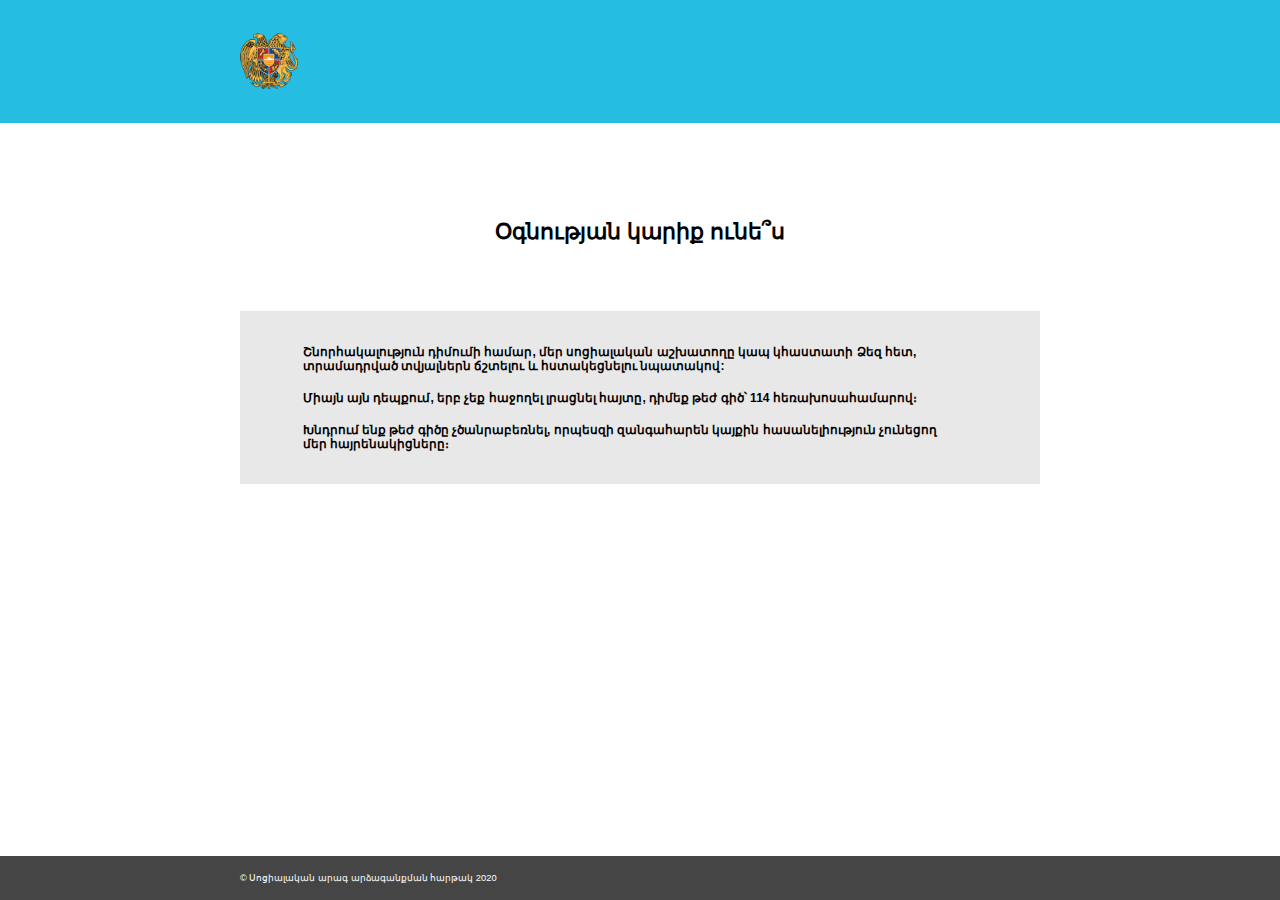
<file: pages/thanks.html>
<!DOCTYPE html>
<html lang="en">
<head>
    <meta charset="UTF-8">
    <meta name="viewport" content="width=device-width, initial-scale=1.0">
    <link rel="stylesheet" href="../styles/style.css">
    <link rel="stylesheet" href="../styles/media.css">
    <title>Document</title>
</head>
<body>

    <div class="kariqAllWrapper ajakcAllWrapper sameFooter">
        <header>
            <div class="container">
                <a href="../pages/index.html"><img src="../images/Logo.png"></a>
            </div>
        </header>
        <h2 class="tnx_h2">Օգնության կարիք ունե՞ս</h2>
        <section>
            <div class="container">
                <div class="blockBtns">
                    <p>Շնորհակալություն դիմումի համար, մեր սոցիալական աշխատողը կապ կհաստատի Ձեզ հետ, տրամադրված տվյալներն ճշտելու և հստակեցնելու նպատակով:</p>
                    <br>
                    <p>Միայն այն դեպքում, երբ չեք հաջողել լրացնել հայտը, դիմեք թեժ գիծ՝ 114 հեռախոսահամարով։ </p>
                    <br>
                    <p>Խնդրում ենք թեժ գիծը չծանրաբեռնել, որպեսզի զանգահարեն կայքին հասանելիություն չունեցող մեր հայրենակիցները։</p>
                  </div>
            </div>
        </section>
        <footer class="tnx_footer">
            <div class="container">
                <p>© Սոցիալական արագ արձագանքման հարթակ 2020</p>
            </div>
        </footer>
    </div>
    
</body>
</html>
</file>
<file: styles/style.css>
*{
    margin: 0;
    padding: 0;
    box-sizing: border-box;
}
.HomeAllWrapper{
    background-image: url('../images/home-back.jpg');
    background-size: cover;
    background-repeat: no-repeat;
    height: 100vh;
}
.container{
    width: 62.5vw;
    margin: 0 auto;
}
.HomeAllWrapper header, .kariqAllWrapper header{
    display: flex;
    justify-content: space-between;
    padding-top: 2.61vw;
}
.HomeAllWrapper header img, .kariqAllWrapper header img{
    width: 4.5vw;
}
.HomeAllWrapper header ul, .kariqAllWrapper header ul{
    list-style: none;
    display: flex;
    align-items: center;
}
.HomeAllWrapper header ul li:not(:last-child), 
.kariqAllWrapper header ul li:not(:last-child){
    margin-right: 1.72vw;
}
.HomeAllWrapper header ul li a,
.kariqAllWrapper header ul li a{
    font-family: arial;
    color: white;
    text-decoration: none;
    font-size: 0.73vw;
}
.HomeAllWrapper .content{
    margin-top: 11vw;
}
.HomeAllWrapper .content h1{
    color: white;
    font-family: arial;
    text-transform: uppercase;
    font-size: 2.5vw;
    line-height: 3.7vw;
}
.HomeAllWrapper .content p{
    color: white;
    font-family: arial;
    margin-top: 1.82vw;
    font-size: 1.25vw;
}
.HomeAllWrapper .content button{
    padding: 1.05vw;
    border: none;
    outline: none;
    cursor: pointer;
    text-transform: uppercase;
    font-size: 0.834vw;
    color: white;
    transition: 0.4s;
}
.HomeAllWrapper .content button svg{
    width: 0.4vw;
    fill: white;
    margin-left: 0.521vw;
}
.HomeAllWrapper .content a .kariq{
    background: #ff3a21;
    margin-right: 1.57vw;
}
.HomeAllWrapper .content a .ajakc{
    background: #26bde2;
}
.HomeAllWrapper .content a .kariq:hover{
    background: #da1900;
}
.HomeAllWrapper .content a .ajakc:hover{
    background: #009dc4;
}
.HomeAllWrapper .content .btns{
    margin-top: 3.39vw;

}
.HomeAllWrapper .content .btns a{
    text-decoration: none;
}
.HomeAllWrapper footer{
    font-family: arial;
    color: white;
    /* margin-top: 17.97vw; */
    padding-bottom: 1.57vw;
    position: absolute;
    bottom: 0;
}
.HomeAllWrapper footer p{
    font-family: arial;
    color: white;
    font-size: 0.73vw;
}
/* //////////////////////// */
.kariqAllWrapper header{
    background: #26bde2;
}
.kariqAllWrapper header .container{
    display: flex;
    justify-content: space-between;
    padding-bottom: 2.35vw;
}
.kariqAllWrapper .form{
    padding-bottom: 5.2vw;
}
.kariqAllWrapper .form h1{
    font-family: arial;
    text-align: center;
    margin-top: 7.5vw;
    margin-bottom: 5.2vw;
    font-size: 1.7vw;
}
/* ============================  TABS */
.tabs{
    font-family: arial;
}
.tabs-header{
    display: flex;
}
.tab-h{
    width: 50vw;
    text-align: center;
    cursor: pointer;
    transition: 0.4s;
    font-weight: bold;
    text-transform: uppercase;
    position: relative;
    font-size: 0.94vw;
}
.tab-h:not(:last-child){
    margin-right: 2.35vw;
}
.tab-h .line{
    width: 100%;
    height: 0.159vw;
    background: black;
    margin: 0 auto;
    margin-top: 1.31vw;
}
.tab-b{
    display: none;
}  
.tab-h.active .line{
    background: #ff3a21;
    transition: 0.5s;
}
.tab-h.active{
    color: #ff3a21;
}
.kariqAllWrapper .form .tabs .tabs-header .tab-h.active .card svg{
    fill: #ff3a21;
    transition: 0.5s;
}
.ajakcAllWrapper .form .tabs .tabs-header .tab-h.active .card svg{
    fill: #26bde2;
}
.ajakcAllWrapper .tab-h.active{
    color: #26bde2;
}
.ajakcAllWrapper .tab-h.active .line{
    background: #26bde2;
}
/* ============================ */
.kariqAllWrapper .form .tabs .tabs-header .tab-h .card{
    display: inline-block;
    align-items: center;
    position: absolute;
    left: 5vw;
    top: -0.5vw;
}
.kariqAllWrapper .form .tabs .tabs-header .tab-h .card svg{
    fill: black;
    width: 2.5vw;
    height: 2.5vw;
    z-index: 1;
}
.kariqAllWrapper .form .tabs .tabs-header .tab-h .card svg.znaki{
    width: 1vw;
    height: 1vw;
    position: relative;
    left: -0.6vw;
    z-index: 2;
}
.kariqAllWrapper .form .tabs .tabs-body .tab-b form{
    background: #e8e8e8;
    margin-top: 2.6vw; 
    padding: 2.61vw 6.1vw 2.61vw 4.9vw;
}
.kariqAllWrapper .form .tabs .tabs-body .tab-b form h2,
.kariqAllWrapper .form #regForm .tab h2{
    font-weight: bold;
    font-size: 0.94vw;
    margin-bottom: 1.83vw;
    margin-top: 2.61vw;
    font-family: arial;
}
.kariqAllWrapper .form .tabs .tabs-body .tab-b form {
    font-weight: bold;
    font-size: 0.94vw;
}
.kariqAllWrapper .form .tabs .tabs-body .tab-b form .form_data{
    display: grid;
    grid-template-columns: 1fr 1fr 1fr;
    grid-column-gap: 1.83vw;
    grid-row-gap: 1.83vw;
}
.kariqAllWrapper .form .tabs .tabs-body .tab-b form input, 
.kariqAllWrapper .form .tabs .tabs-body .tab-b form select,
.kariqAllWrapper .form form input,
.kariqAllWrapper .form form select{
    width: 100%;
    height: 2.35vw;
    outline: none;
    border: 1px solid #d6d6d6;
    border-radius: 0;
    padding-left: 0.521vw;
    padding-right: 0.521vw;
    font-family: arial;
    font-size: 0.834vw;
}
.kariqAllWrapper .form .tabs .tabs-body .tab-b form select{
    cursor: pointer;
    padding: 0 0.521vw;
    height: 2.35vw;
}
.kariqAllWrapper .form .tabs .tabs-body .tab-b form select option{
    cursor: pointer;
    padding: 0.521vw 0.521vw;
    border: none;
}
.kariqAllWrapper .form .tabs .tabs-body .tab-b form select option:hover{
    background: #f1f1f1;
    transition: 0.5s;
    background: #f1f1f1;
}
.kariqAllWrapper .form .tabs .tabs-body .tab-b form p,
.kariqAllWrapper .form #regForm p{
    font-family: arial;
    font-weight: normal;
    font-size: 0.834vw;
    margin-bottom: 0.521vw;
    color: #464646;
}
.kariqAllWrapper .form .tabs .tabs-body .tab-b form .form_data .block.mt,
.kariqAllWrapper .form #regForm .tab .form_data .block.mt{
    margin-top: 0.94vw;
}
.kariqAllWrapper .form .tabs .tabs-body .tab-b form .vayr{
    margin-top: 2.35vw;
}
.kariqAllWrapper .form .tabs .tabs-body .tab-b form .add_person,
.kariqAllWrapper .form #regForm .add_person{
    display: inline-block;
    margin: 1.05vw 0;
    cursor: pointer;
    position: relative;
}
.kariqAllWrapper .form .tabs .tabs-body .tab-b form .add_person .plus,
.kariqAllWrapper .form #regForm .add_person .plus{
    color: #818181;
    font-size: 1.4vw;
    position: absolute;
    font-weight: bold;
}
.kariqAllWrapper .form .tabs .tabs-body .tab-b form .add_person p,
.kariqAllWrapper .form #regForm .add_person p{
    position: absolute;
    left: 1.2vw;
    white-space: nowrap;
    top: 0.3vw;
}

.kariqAllWrapper .form .tabs .tabs-body .tab-b form div .subBtn{
    text-transform: uppercase;
    font-weight: bold;
    margin-top: 2.35vw;
    outline: none;
    font-size: 0.834vw;
    background: #26bde2;
    color: white;
    padding: 1.05vw 5.2vw;
    border: none;
    cursor: pointer;
    transition: 0.4s;
}
.kariqAllWrapper .form .tabs .tabs-body .tab-b form div .subBtn:hover{
    background: #009dc4;
}
.sameFooter footer{
    padding: 1.3vw 0;
    background: #454545;
}
.sameFooter footer p{
    font-family: arial;
    color: white;
    font-size: 0.73vw;
    align-items: center;
}
.kariqAllWrapper .form .tabs .some_text{
    margin-top: 5.2vw;
    font-family: arial;
    font-size: 0.94vw;
    font-weight: bold;
}
/* ==================================== */
#regForm {
    background: #e8e8e8;
    padding: 2.61vw 6.1vw 2.61vw 4.9vw;
}
#regForm .tab .form_data{
    display: grid;
    grid-template-columns: 1fr 1fr 1fr;
    grid-column-gap: 1.83vw;
    grid-row-gap: 1.83vw;
}
/* Mark input boxes that gets an error on validation: */
input.invalid {
    border: 1px solid #ff3a21 !important;
}
/* Hide all steps by default: */
.tab {
    display: none;
}
/* Make circles that indicate the steps of the form: */
.step {
    display: none;
}
.kariqAllWrapper .form form .pastatuxt_p{
    margin: 1.57vw 0;
}
.kariqAllWrapper .form #regForm .radio_btns{
    margin-top: 1vw;
}
.kariqAllWrapper .form #regForm .radio_btns input{
    border: 1px solid #d6d6d6;
    border-radius: 1vw;
    display: inline-block;
    width: 1vw;
    align-items: center;
    height: 1.2vw;
    background: white;
    cursor: pointer;
    position: relative;
}
.kariqAllWrapper .form #regForm .radio_btns label{
    display: inline-block;
    align-items: center;

}
.kariqAllWrapper .form #regForm .radio_btns label:not(:last-child){
    margin-right: 1vw;
}
.kariqAllWrapper .form #regForm .date input{
    width: 16vw;
}
.kariqAllWrapper .form #regForm .date #check{
    width: 0.9vw;
    height: 0.9vw;
    border-radius: 0;
    border: 1px solid #d6d6d6;
}
.kariqAllWrapper .form #regForm .date .tariq_block{
    width: 5vw;
}
.kariqAllWrapper .form #regForm .checkboxes p{
    margin-bottom: 1vw;
}
.kariqAllWrapper .form #regForm .checkboxes p input{
    width: 1vw;
    height: 1vw;
    cursor: pointer;
    margin-right: 0.4vw;
    border: 1px solid #d6d6d6;
    border-radius: 0;
}
.kariqAllWrapper .form #regForm .step_form_btns button{
    padding: 1.05vw 1.57vw;
    text-transform: uppercase;
    font-family: arial;
    font-weight: bold;
    font-size: 0.834vw;
    border: none;
    outline: none;
    transition: 0.4s;
    cursor: pointer;
}
.kariqAllWrapper .form #regForm .step_form_btns #prevBtn{
    background: #b7b7b7;
    color: #464646;
}
.kariqAllWrapper .form #regForm .step_form_btns #prevBtn:hover{
    background: #9c9c9c;
}
.kariqAllWrapper .form #regForm .step_form_btns #nextBtn{
    background: #464646;
    color: white;
}
.kariqAllWrapper .form #regForm .step_form_btns #nextBtn:hover{
    background: #1f1f1f;

}
.kariqAllWrapper .form #regForm .step_form_btns #nextBtn.submit_btn{
    background: #da1900 !important;
}
.container_for_secTab{
    width: 33.6vw;
}
.container_for_secTab .form_data{
    grid-template-columns: 1fr !important;
    grid-row-gap: 0px !important;
}
.container_for_secTab .form_data select{
    cursor: pointer;
}
.container_for_secTab .form_data .block{
    display: grid;
    grid-template-columns: 1fr 1fr;
    grid-column-gap: 1.8vw !important;
    margin-top: 2vw;
}
.container_for_secTab .form_data .block .mt{
    margin-top: 0.9vw;
}
.kariqAllWrapper .form form .checkboxes .checkboxes.more{
    margin-left: 2vw;
}
.blockBtns button{
    display: none;
}
.blockBtns p{
    font-family: arial !important;
    font-size: 0.94vw !important;
    font-weight: bold !important;
}
.tabTwo_hascen{
    font-size: 0.73vw; 
    margin-top: 2.5vw; 
    margin-bottom: 0.5vw;
}
.persCount_block{
    width: 15.94vw; 
    margin-bottom: 1.2vw;
}
.tnx_h2{
    font-family: arial;
    text-align: center;
    margin-top: 7.5vw;
    margin-bottom: 5.2vw;
    font-size: 1.7vw;
}
.tnx_footer{
    position: absolute; 
    bottom: 0; 
    left: 0; 
    right: 0;
}
section .container{
    background: #e8e8e8; 
    padding: 2.61vw 6.1vw 2.61vw 4.9vw;
}
.checkmb{
    margin-bottom: 2vw;
}
.hidden_block{
    margin-left: 2vw;
    display: none;
}
.information{
    background: #838383;
    color: white;
    font-family: arial;
    position: relative;
    display: inline-block;
    width: 1vw;
    height: 1vw;
    text-align: center;
    align-items: center;
    border-radius: 1vw;
    cursor: pointer;
    top: -1.5vw;
    right: -11vw;
}
.information_hide{
    background: #838383; 
    color: white;
    position: absolute;
    font-family: arial;
    padding: 0.5vw 0.5vw;
    width: 12.3vw;
    text-align: left;
    top: -4vw;
    left: -0.5vw;
    display: none;
}
.erankyun{
    width: 0.8vw;
    height: 0.8vw;
    background: #1eff00;
    -webkit-transform: rotate(-45deg);
    -moz-transform: rotate(-45deg);
    -ms-transform: rotate(-45deg);
    -o-transform: rotate(-45deg);
    transform: rotate(-45deg);
    -webkit-transform-origin: 0 100%;
    -moz-transform-origin: 0 100%;
    -ms-transform-origin: 0 100%;
    -o-transform-origin: 0 100%;
    transform-origin: 0 100%;
    position: absolute;
    bottom: -0.5vw;
    left: 1vw;
    background: #838383;
}
.information:hover .information_hide{
    display: block;
}
</file>
<file: styles/media.css>
@media(max-width:1024px){
    .container{
        width: 100%;
        padding: 0 4vw;
    }
    .HomeAllWrapper header img, .kariqAllWrapper header img {
        width: 13vw;
    }
    .HomeAllWrapper header ul li:not(:last-child), 
    .kariqAllWrapper header ul li:not(:last-child) {
        margin-right: 5vw;
    }
    .HomeAllWrapper header ul li a,
    .kariqAllWrapper header ul li a{
        font-size: 4vw;
        font-weight: bold;
    }
    .HomeAllWrapper .content {
        margin-top: 19vw;
    }
    .HomeAllWrapper .content h1 {
        font-size: 6.8vw;
        line-height: 11vw;
    }
    .HomeAllWrapper .content p {
        margin-top: 11vw;
        font-size: 4.3vw;
        line-height: 7vw;
    }
    .HomeAllWrapper .content .btns {
        margin-top: 14vw;
        display: flex;
        justify-content: space-between;
    }
    .HomeAllWrapper .content button {
        padding: 5.4vw;
        font-size: 4vw;
    }
    .HomeAllWrapper .content button svg {
        width: 3vw;
        fill: white;
        margin-left: 0;
    }
    .HomeAllWrapper .content a .kariq {
        margin-right: 0;
    }
    .HomeAllWrapper footer {
        font-family: arial;
        color: white;
        margin-top: 50vw;
        padding-bottom: 8vw;
    }
    .HomeAllWrapper footer p {
        font-family: arial;
        color: white;
        font-size: 3.7vw;
    }
    /* //////////////////////// */
    .kariqAllWrapper header .container {
        width: 100%;
    }
    .kariqAllWrapper .form h1 {
        margin-top: 16vw;
        margin-bottom: 14vw;
        font-size: 9vw;
    }
    #regForm {
        padding: 2.61vw 6.1vw 2.61vw 4.9vw;
    }
    .kariqAllWrapper .form .tabs .tabs-body .tab-b form h2, 
    .kariqAllWrapper .form #regForm .tab h2 {
        font-size: 4.8vw;
        margin-bottom: 10vw;
        margin-top: 5vw;
    }
    #regForm .tab .form_data {
        display: block;
    }
    .kariqAllWrapper .form .tabs .tabs-body .tab-b form p, 
    .kariqAllWrapper .form #regForm p {
        font-size: 4.27vw;
        margin-bottom: 2vw;
        margin-top: 7vw;
    }
    .kariqAllWrapper .form .tabs .tabs-body .tab-b form input, 
    .kariqAllWrapper .form .tabs .tabs-body .tab-b form select, 
    .kariqAllWrapper .form form input, 
    .kariqAllWrapper .form form select {
        width: 100%;
        height: 12vw;
        padding-left: 4vw;
        padding-right: 4vw;
        font-size: 4.27vw;
    }
    .kariqAllWrapper .form #regForm .radio_btns {
        margin-top: 3vw;
        margin-bottom: 9vw;
    }
    .kariqAllWrapper .form #regForm .radio_btns input {
        width: 5vw;
        height: 5vw;
    }
    .kariqAllWrapper .form #regForm .radio_btns label:not(:last-child) {
        margin-right: 5vw;
    }
    .radio_btns_p{
        margin-top: 9vw !important;
        margin-bottom: 0vw;
    }
    .kariqAllWrapper .form #regForm .date input {
        width: 100%;
        margin-top: 2vw;
    }
    .kariqAllWrapper .form #regForm .date #check {
        width: 5vw;
        height: 5vw;
        border-radius: 0;
        border: 1px solid #d6d6d6;
    }
    .tariq_p{
        margin-top: 6vw !important;
    }
    .kariqAllWrapper .form #regForm .date .tariq_block {
        width: 50%;
    }
    .kariqAllWrapper .form .tabs .tabs-body .tab-b form .add_person .plus, 
    .kariqAllWrapper .form #regForm .add_person .plus {
        font-size: 6vw;
    }
    .kariqAllWrapper .form .tabs .tabs-body .tab-b form .add_person p, .kariqAllWrapper .form #regForm .add_person p {
        position: absolute;
        left: 5vw;
        top: 1vw;
        white-space: nowrap;
        margin-top: 0;
    }
    .kariqAllWrapper .form .tabs .tabs-body .tab-b form .add_person, 
    .kariqAllWrapper .form #regForm .add_person {
        margin-top: 5vw;
        margin-bottom: 7vw;
    }
    .kariqAllWrapper .form #regForm .checkboxes p input {
        width: 5vw;
        height: 5vw;
        cursor: pointer;
        margin-right: 0.4vw;
        border: 1px solid #d6d6d6;
        border-radius: 0;
    }
    .first_tab_chbx{
        margin-top: 10vw !important;
    }
    .kariqAllWrapper .form #regForm .step_form_btns button {
        padding: 5.4vw 8.2vw;
        font-size: 4.27vw;
        margin-top: 7vw;
    }
    .sameFooter footer {
        padding: 4vw 0;
    }
    .sameFooter footer p {
        font-size: 3.7vw;
    }
    .kariqAllWrapper .form {
        padding-bottom: 15vw;
    }
    .container_for_secTab {
        width: 100%;
    }
    .container_for_secTab .form_data .block {
        display: block;
        margin-top: 2vw;
        margin-bottom: 10vw;
    }
    .tabTwo_selects{
        margin-top: 10vw !important;
    }
    .tabTwo_hascen_{
        font-size: 4.27vw;
        margin-bottom: 2vw;
        margin-top: 7vw;
    }
    .kariqAllWrapper .form #regForm .checkboxes p {
        margin-bottom: 5vw;
    }
    .persCount_block{
        width: 40% !important; 
        margin-bottom: 1.2vw;
    }
    .tnx_h2{
        margin-top: 13vw !important;
        margin-bottom: 10vw !important;
        font-size: 8.6vw !important;
    }
    section{
        padding: 0 4.27vw;
    }
    .blockBtns p {
        font-size: 4.8vw !important;
    }
    .tnx_footer{
        position: inherit;
        margin-top: 13vw;
    }
    section .container{
        padding: 7.61vw 6.1vw 7.61vw 4.9vw;
    }
    .tab-h .line {
        width: 100%;
        height: 1vw;
        background: black;
        margin: 0 auto;
        margin-top: 1.31vw;
    }
    .tab-h {
        width: 50vw;
        font-size: 3.2vw;
    }
    .kariqAllWrapper .form .tabs .tabs-header .tab-h .card {
        position: absolute;
        left: 19vw;
        top: -7vw;
    }
    .kariqAllWrapper .form .tabs .tabs-header .tab-h .card svg {
        width: 5vw;
        height: 5vw;
    }
    .kariqAllWrapper .form .tabs .some_text {
        margin-top: 10vw;
        font-size: 4.8vw;
        margin-bottom: 10vw;
    }
    .kariqAllWrapper .form .tabs .tabs-body .tab-b form .form_data {
        display: block;
    }
    .kariqAllWrapper .form .tabs .tabs-body .tab-b form .vayr {
        margin-top: 10vw;
    }
    .kariqAllWrapper .form .tabs .tabs-body .tab-b form div .subBtn {
        font-size: 4.27vw;
        padding: 5.35vw 26.7vw;
        margin-top: 10vw;
    }
    .kariqAllWrapper .form .tabs .tabs-body .tab-b form div .subBtn {
        margin-top: 4vw;
    }
    
}

/* ========================================================= */
/* ========================================================= */
/* ========================================================= */
/* ========================================================= */
/* ========================================================= */


@media(max-width: 1024px) and (min-width: 768px){
    .HomeAllWrapper header img, .kariqAllWrapper header img {
        width: 13vw;
    }
    .container {
        width: 100%;
        padding: 0 10vw;
    }
    .HomeAllWrapper .content h1 {
        font-size: 4.8vw;
        line-height: 8vw;
    }
    .HomeAllWrapper .content {
        margin-top: 10vh;
    }
    .HomeAllWrapper .content p {
        margin-top: 4vh;
        font-size: 2.3vw;
        line-height: 3.5vw;
    }
    .HomeAllWrapper .content button {
        padding: 2vw;
        font-size: 1.5vw;
    }
    .HomeAllWrapper .content button svg {
        width: 1vw;
        fill: white;
        margin-left: 0;
    }
    .HomeAllWrapper footer p {
        font-family: arial;
        color: white;
        font-size: 1.7vw;
    }
    .HomeAllWrapper .content .btns {
        margin-top: 6vh;
        display: flex;
        justify-content: space-around;
    }
    .HomeAllWrapper footer {
        font-family: arial;
        color: white;
        margin-top: 0vw;
        padding-bottom: 3vh;
    }
    .kariqAllWrapper .form h1 {
        margin-top: 16vw;
        margin-bottom: 14vw;
        font-size: 4.8vw;
    }
    .tab-h {
        width: 50vw;
        font-size: 2vw;
    }
    .kariqAllWrapper .form .tabs .tabs-header .tab-h .card svg {
        width: 4vw;
        height: 4vw;
    }
    .kariqAllWrapper .form .tabs .some_text {
        margin-top: 10vw;
        font-size: 2.8vw;
        margin-bottom: 10vw;
    }
    .kariqAllWrapper .form .tabs .tabs-body .tab-b form h2, 
    .kariqAllWrapper .form #regForm .tab h2 {
        font-size: 2.8vw;
        margin-bottom: 10vw;
        margin-top: 5vw;
    }
    .kariqAllWrapper .form .tabs .tabs-body .tab-b form p, .kariqAllWrapper .form #regForm p {
        font-size: 2.27vw;
        margin-bottom: 2vw;
        margin-top: 5vw;
    }
    .kariqAllWrapper .form .tabs .tabs-body .tab-b form input, .kariqAllWrapper .form .tabs .tabs-body .tab-b form select, .kariqAllWrapper .form form input, .kariqAllWrapper .form form select {
        width: 100%;
        height: 12vw;
        padding-left: 4vw;
        padding-right: 4vw;
        font-size: 2.27vw;
    }
    .kariqAllWrapper .form .tabs .tabs-body .tab-b form input, .kariqAllWrapper .form .tabs .tabs-body .tab-b form select, .kariqAllWrapper .form form input, .kariqAllWrapper .form form select {
        width: 100%;
        height: 8vw;
        padding-left: 2vw;
        padding-right: 2vw;
        font-size: 2.27vw;
    }
    .sameFooter footer p {
        font-size: 1.7vw;
    }
    .kariqAllWrapper .form .tabs .tabs-body .tab-b form div .subBtn {
        font-size: 2.27vw;
        padding: 3.35vw 10.7vw;
        margin-top: 10vw;
    }

    .HomeAllWrapper .content h1 {
        font-size: 3.5vw !important;
        line-height: 5.5vw !important;
    }
    .HomeAllWrapper .content p {
        margin-top: 4vh !important;
        font-size: 2vw !important;
        line-height: 3.5vw !important;
    }
    .HomeAllWrapper header img, .kariqAllWrapper header img {
        width: 7vw;
    }
    .kariqAllWrapper .form h1 {
        margin-top: 16vw;
        margin-bottom: 14vw;
        font-size: 2.8vw;
    }
    .tab-h {
        width: 50vw;
        font-size: 1.5vw;
    }
    .tab-h .line {
        width: 100%;
        height: 0.5vw;
        margin-top: 1.31vw;
    }
    .kariqAllWrapper .form .tabs .some_text {
        margin-top: 10vw;
        font-size: 1.8vw;
        margin-bottom: 10vw;
    }
    .kariqAllWrapper .form .tabs .tabs-body .tab-b form h2, .kariqAllWrapper .form #regForm .tab h2 {
        font-size: 1.8vw;
        margin-bottom: 4vw;
        margin-top: 4vw;
    }
    .kariqAllWrapper .form .tabs .tabs-body .tab-b form input, .kariqAllWrapper .form .tabs .tabs-body .tab-b form select, .kariqAllWrapper .form form input, .kariqAllWrapper .form form select {
        width: 100%;
        height: 4vw;
        padding-left: 2vw;
        padding-right: 2vw;
        font-size: 1.27vw;
    }
    .kariqAllWrapper .form .tabs .tabs-body .tab-b form p, .kariqAllWrapper .form #regForm p {
        font-size: 1.27vw;
        margin-bottom: 0.7vw;
        margin-top: 2.2vw;
    }
    .kariqAllWrapper .form .tabs .tabs-body .tab-b form .add_person .plus, .kariqAllWrapper .form #regForm .add_person .plus {
        font-size: 3vw;
    }
    .kariqAllWrapper .form .tabs .tabs-body .tab-b form .add_person p, .kariqAllWrapper .form #regForm .add_person p {
        position: absolute;
        left: 2.5vw;
        top: 1vw;
        white-space: nowrap;
        margin-top: 0;
    }
    .kariqAllWrapper .form .tabs .tabs-body .tab-b form .vayr {
        margin-top: 5vw;
    }
    .kariqAllWrapper .form .tabs .tabs-body .tab-b form div .subBtn {
        font-size: 1.27vw;
        padding: 2vw 4.7vw;
        margin-top: 0vw;
    }
    .kariqAllWrapper .form {
        padding-bottom: 7vw;
    }
    .sameFooter footer p {
        font-size: 1.2vw;
    }
    .sameFooter footer {
        padding: 2vw 0;
    }
    .kariqAllWrapper .form #regForm .radio_btns input {
        width: 2.5vw;
        height: 2.5vw;
    }
    .kariqAllWrapper .form #regForm .date #check {
        width: 2vw;
        height: 2vw;
        border-radius: 0;
        border: 1px solid #d6d6d6;
    }
    .kariqAllWrapper .form #regForm .step_form_btns #nextBtn {
        background: #464646;
        color: white;
    }
    .information {
        background: #838383;
        color: white;
        font-family: arial;
        position: relative;
        display: inline-block;
        width: 1.8vw;
        height: 1.8vw;
        text-align: center;
        align-items: center;
        border-radius: 1vw;
        cursor: pointer;
        top: -2.3vw;
        right: -17vw;
    }

    .information_hide{
        background: #838383; 
        color: white;
        position: absolute;
        font-family: arial;
        padding: 1vw 1vw;
        width: 24vw;
        text-align: left;
        top: -7vw;
        left: -0.2vw;
        display: none;
    }
    .kariqAllWrapper .form #regForm .step_form_btns button {
        padding: 2vw 6vw;
        font-size: 1.5vw;
        margin-top: 4vw;
    }
    .kariqAllWrapper .form #regForm .checkboxes p input {
        width: 2vw;
        height: 2vw;
        cursor: pointer;
        margin-right: 0.4vw;
        border: 1px solid #d6d6d6;
        border-radius: 0;
    }
    .kariqAllWrapper .form #regForm .checkboxes p {
        margin-bottom: 1vw;
    }
    .first_tab_chbx {
        margin-top: 5vw !important;
    }
    .container_for_secTab .form_data .block {
        display: block;
        margin-top: 2vw;
        margin-bottom: 4vw;
    }
    #mobile_top{
        margin-top: 5vw !important;
    }
    .tabTwo_selects {
        margin-top: 5vw !important;
    }
    .kariqAllWrapper .form #regForm .radio_btns {
        margin-top: 1.5vw;
        margin-bottom: 4vw;
    }
    .radio_btns_p {
        margin-top: 4vw !important;
        margin-bottom: 0vw;
    }
    .tariq_p {
        margin-top: 2vw !important;
    }
    .kariqAllWrapper .form #regForm .date input {
        width: 100%;
        margin-top: 0.5vw;
    }
    .kariqAllWrapper .form .tabs .tabs-body .tab-b form .add_person, .kariqAllWrapper .form #regForm .add_person {
        margin-top: 3vw;
        margin-bottom: 3vw;
    }
    .tnx_h2 {
        margin-top: 8vw !important;
        margin-bottom: 6vw !important;
        font-size: 2.6vw !important;
    }
    .blockBtns p {
        font-size: 1.8vw !important;
    }
}
@media (max-width: 768px) and (min-width: 426px){
    .HomeAllWrapper header img, .kariqAllWrapper header img {
        width: 13vw;
    }
    .container {
        width: 100%;
        padding: 0 10vw;
    }
    .HomeAllWrapper .content h1 {
        font-size: 4.8vw;
        line-height: 8vw;
    }
    .HomeAllWrapper .content {
        margin-top: 10vh;
    }
    .HomeAllWrapper .content p {
        margin-top: 4vh;
        font-size: 3vw;
        line-height: 4.5vw;
    }
    .HomeAllWrapper .content button {
        padding: 3vw;
        font-size: 2.5vw;
    }
    .HomeAllWrapper .content button svg {
        width: 2vw;
        fill: white;
        margin-left: 0;
    }
    .HomeAllWrapper footer p {
        font-family: arial;
        color: white;
        font-size: 1.7vw;
    }
    .HomeAllWrapper .content .btns {
        margin-top: 6vh;
        display: flex;
        justify-content: space-around;
    }
    .HomeAllWrapper footer {
        font-family: arial;
        color: white;
        margin-top: 0vw;
        padding-bottom: 3vh;
    }

    .kariqAllWrapper .form h1 {
        margin-top: 16vw;
        margin-bottom: 14vw;
        font-size: 3.8vw !important;
    }
    .HomeAllWrapper .content h1 {
        font-size: 4.5vw !important;
        line-height: 5.5vw !important;
    }
    .HomeAllWrapper .content p {
        margin-top: 4vh !important;
        font-size: 2vw !important;
        line-height: 3.5vw !important;
    }
    .HomeAllWrapper header img, .kariqAllWrapper header img {
        width: 7vw;
    }
    .kariqAllWrapper .form h1 {
        margin-top: 16vw;
        margin-bottom: 14vw;
        font-size: 2.8vw;
    }
    .tab-h {
        width: 50vw;
        font-size: 2vw;
    }
    .tab-h .line {
        width: 100%;
        height: 0.5vw;
        margin-top: 1.31vw;
    }
    .kariqAllWrapper .form .tabs .some_text {
        margin-top: 10vw;
        font-size: 2.2vw;
        margin-bottom: 10vw;
    }
    .kariqAllWrapper .form .tabs .tabs-body .tab-b form h2, .kariqAllWrapper .form #regForm .tab h2 {
        font-size: 2.4vw;
        margin-bottom: 4vw;
        margin-top: 4vw;
    }
    .kariqAllWrapper .form .tabs .tabs-body .tab-b form input, .kariqAllWrapper .form .tabs .tabs-body .tab-b form select, .kariqAllWrapper .form form input, .kariqAllWrapper .form form select {
        width: 100%;
        height: 6vw;
        padding-left: 2vw;
        padding-right: 2vw;
        font-size: 2vw;
    }
    .kariqAllWrapper .form .tabs .tabs-body .tab-b form p, .kariqAllWrapper .form #regForm p {
        font-size: 2.1vw;
        margin-bottom: 1vw;
        margin-top: 2.5vw;
    }
    .kariqAllWrapper .form .tabs .tabs-body .tab-b form .add_person .plus, .kariqAllWrapper .form #regForm .add_person .plus {
        font-size: 3vw;
    }
    .kariqAllWrapper .form .tabs .tabs-body .tab-b form .add_person p, .kariqAllWrapper .form #regForm .add_person p {
        position: absolute;
        left: 2.5vw;
        top: 1vw;
        white-space: nowrap;
        margin-top: 0;
    }
    .kariqAllWrapper .form .tabs .tabs-body .tab-b form .vayr {
        margin-top: 5vw;
    }
    .kariqAllWrapper .form .tabs .tabs-body .tab-b form div .subBtn {
        font-size: 2vw;
        padding: 3vw 6.7vw;
        margin-top: 0vw;
    }
    .kariqAllWrapper .form {
        padding-bottom: 7vw;
    }
    .sameFooter footer p {
        font-size: 2vw;
    }
    .sameFooter footer {
        padding: 3vw 0;
    }
    .kariqAllWrapper .form .tabs .tabs-body .tab-b form div .subBtn {
        margin-top: 4vw;
    }
    .kariqAllWrapper .form #regForm .step_form_btns #nextBtn {
        background: #464646;
        color: white;
    }
    .information {
        background: #838383;
        color: white;
        font-family: arial;
        position: relative;
        display: inline-block;
        width: 2.5vw;
        height: 2.5vw;
        text-align: center;
        align-items: center;
        border-radius: 1vw;
        cursor: pointer;
        top: -3.4vw;
        right: -28vw;
    }

    .information_hide{
        background: #838383; 
        color: white;
        position: absolute;
        font-family: arial;
        padding: 2vw 2vw;
        width: 42vw;
        text-align: left;
        top: -12vw;
        left: 0.3vw;
        display: none;
    }
    .kariqAllWrapper .form #regForm .step_form_btns button {
        padding: 2vw 6vw;
        font-size: 1.5vw;
        margin-top: 4vw;
    }
    .kariqAllWrapper .form #regForm .checkboxes p input {
        width: 2vw;
        height: 2vw;
        cursor: pointer;
        margin-right: 0.4vw;
        border: 1px solid #d6d6d6;
        border-radius: 0;
    }
    .kariqAllWrapper .form #regForm .checkboxes p {
        margin-bottom: 1vw;
    }
    .first_tab_chbx {
        margin-top: 5vw !important;
    }
    .container_for_secTab .form_data .block {
        display: block;
        margin-top: 2vw;
        margin-bottom: 4vw;
    }
    #mobile_top{
        margin-top: 5vw !important;
    }
    .tabTwo_selects {
        margin-top: 5vw !important;
    }
    .kariqAllWrapper .form #regForm .radio_btns {
        margin-top: 1.5vw;
        margin-bottom: 4vw;
    }
    .radio_btns_p {
        margin-top: 4vw !important;
        margin-bottom: 0vw;
    }
    .tariq_p {
        margin-top: 2vw !important;
    }
    .kariqAllWrapper .form #regForm .date input {
        width: 100%;
        margin-top: 0.5vw;
    }
    .kariqAllWrapper .form .tabs .tabs-body .tab-b form .add_person, .kariqAllWrapper .form #regForm .add_person {
        margin-top: 3vw;
        margin-bottom: 3vw;
    }
    .kariqAllWrapper .form #regForm .radio_btns input {
        width: 3vw;
        height: 3vw;
    }
    .kariqAllWrapper .form #regForm .date #check {
        width: 3vw;
        height: 3vw;
        border-radius: 0;
        border: 1px solid #d6d6d6;
    }
    .kariqAllWrapper .form {
        padding-bottom: 29vw;
    }
    .tnx_h2 {
        margin-top: 13vw !important;
        margin-bottom: 10vw !important;
        font-size: 4.6vw !important;
    }
    .blockBtns p {
        font-size: 2.8vw !important;
    }
    .tnx_footer {
        position: absolute;
        
    }
    .tnx_h2 {
        margin-top: 7vw !important;
        margin-bottom: 7vw !important;
        font-size: 4.6vw !important;
    }
}
@media (max-width: 426px){
    .HomeAllWrapper .content {
        margin-top: 11vh;
    }
    .HomeAllWrapper .content p {
        margin-top: 5.5vh;
        font-size: 4.3vw;
        line-height: 7vw;
    }
    .HomeAllWrapper .content .btns {
        margin-top: 7vh;
        display: flex;
        justify-content: space-between;
    }
    .HomeAllWrapper footer {
        font-family: arial;
        color: white;
        margin-top: 0vw;
        padding-bottom: 1vh;
    }
    .tnx_footer {
        position: inherit;
        margin-top: 36vw;
    }
}
@media (max-width: 768px) and (min-width: 426px){
    .HomeAllWrapper header img, .kariqAllWrapper header img {
        width: 7vw;
    }
    .HomeAllWrapper .content h1 {
        font-size: 3.8vw;
        line-height: 6vw;
    }
    .HomeAllWrapper .content p {
        margin-top: 4vh;
        font-size: 2vw;
        line-height: 3.5vw;
    }
    .HomeAllWrapper .content button {
        padding: 2vw;
        font-size: 1.5vw;
    }
    .HomeAllWrapper .content button svg {
        width: 1vw;
        fill: white;
        margin-left: 0;
    }
}
</file>
